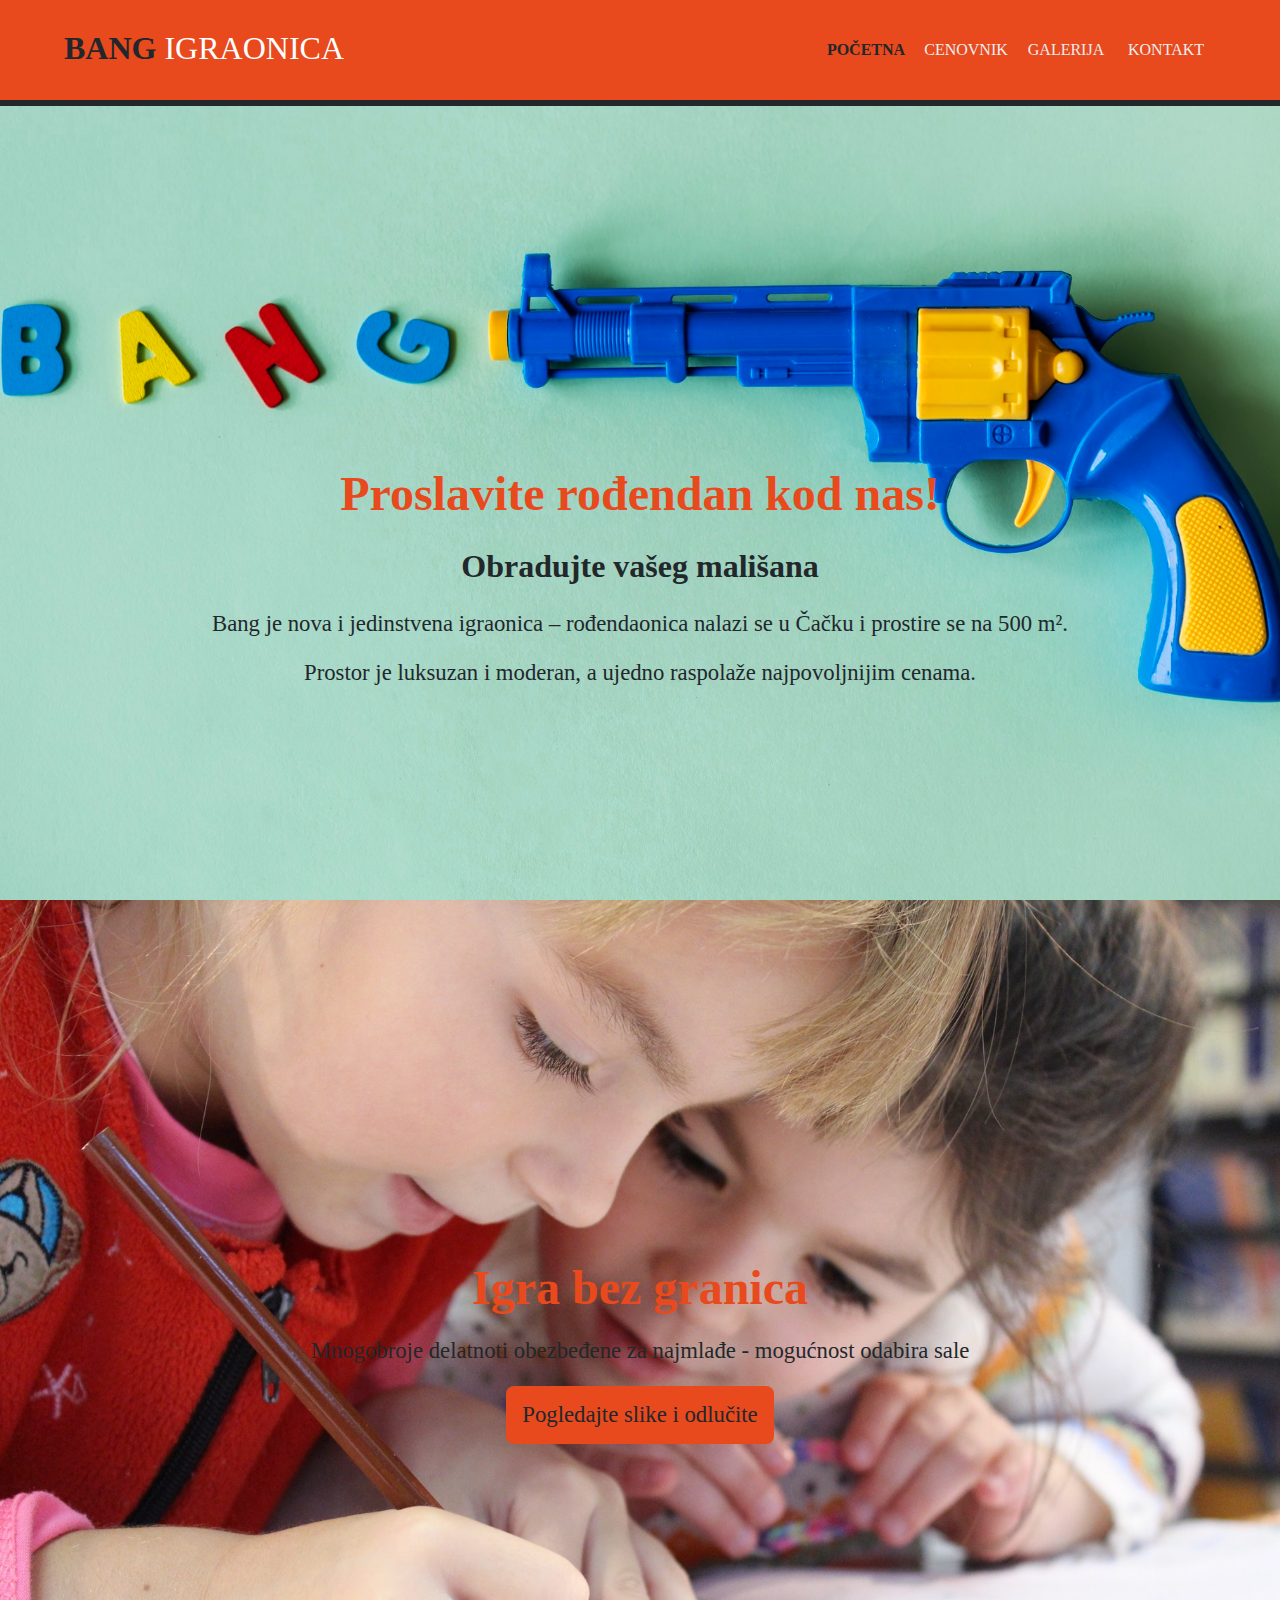
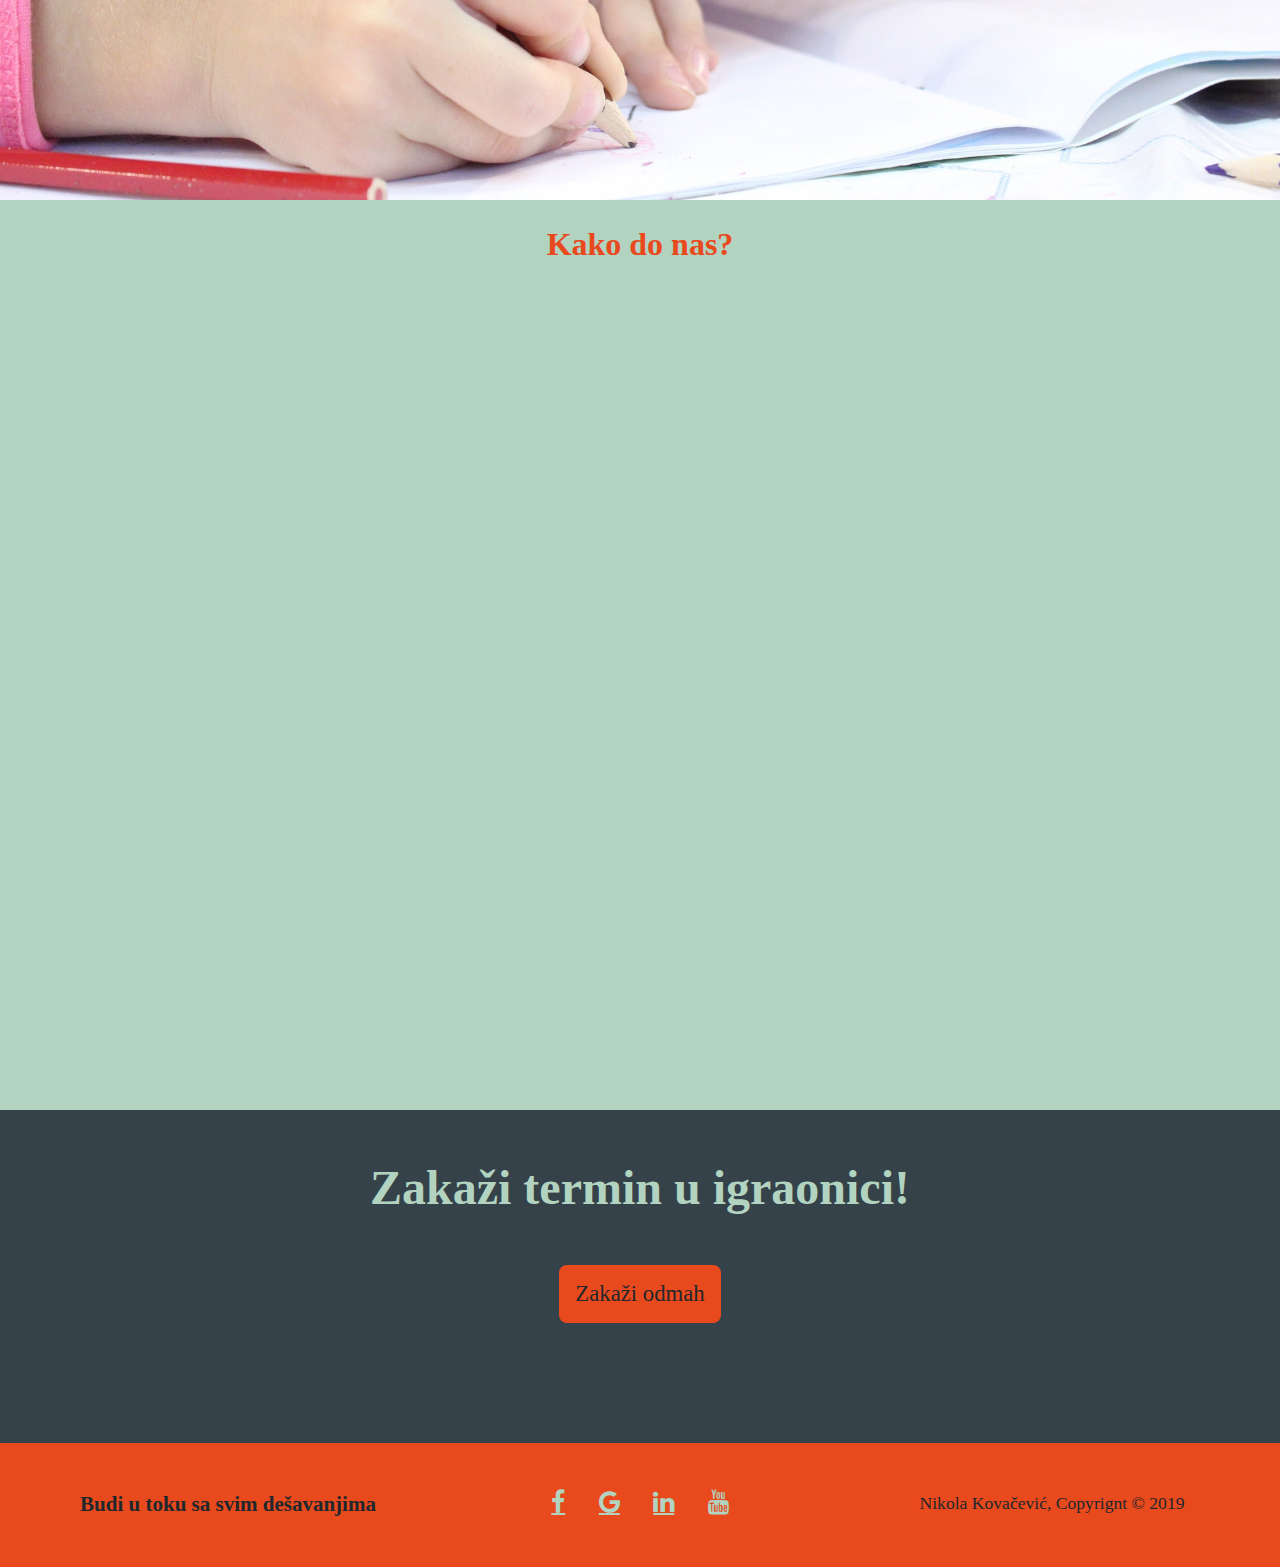
<file: index.html>
<!DOCTYPE html>
<html lang="en">
<head>
    <meta charset="UTF-8">
    <meta name="viewport" content="width=device-width, initial-scale=1.0">
    <meta http-equiv="X-UA-Compatible" content="ie=edge">
    <title>Bang igraonica</title>
    <link href="http://cdnjs.cloudflare.com/ajax/libs/font-awesome/4.3.0/css/font-awesome.css" rel="stylesheet"  type='text/css'>
    <link rel="icon" type="image/ico" href="img/logo.png" />
    <link rel="stylesheet" href="css/style.css">
</head>
<body>
    <div id="showcase">
        <header>
            <div class="content">
                <div id="branding">
                    <span class="highlight">Bang</span> igraonica
                </div>
                <nav class="cf">
                    <ul class="cf">
                        <li class="current"><a href="index.html">Početna</a></li>
                        <li><a href="cenovnik.html">Cenovnik</a></li>
                        <li><a href="galerija.html">Galerija</a></li>
                        <li><a href="kontakt.html">Kontakt</a></li>
                    </ul>
                    <a href="#" id="openup"></a>
                </nav>
            </div>
        </header>
        <div class="container">
            <div class="section-main container">
                <h1>Proslavite rođendan kod nas!</h1>
                <h2>Obradujte vašeg mališana</h2>
                <p class="lead">
                    Bang je nova i jedinstvena igraonica – rođendaonica nalazi se u Čačku i 
                    prostire se na 500 m². </p>
                <p class="lead">
                    Prostor je luksuzan i moderan, a ujedno raspolaže najpovoljnijim cenama.</p>
            </div>
        </div>
    </div>

    <section id="playroom" class="section">
        <div class="container">
            <h1>Igra bez granica</h1>
            <p class="lead1">Mnogobroje delatnoti obezbeđene za najmlađe - mogućnost odabira sale</p>
            <a href="galerija.html" class="btn btn-primary mb">Pogledajte slike i odlučite</a>
        </div>
    </section>

    <div class="location">
        <h1>Kako do nas?</h1>
    </div>
    <section id="map" class="section">
            <iframe width='100%' height='100%' id='mapcanvas' 
            src='https://maps.google.com/maps?q=43.894958,%2020.347577&amp;t=&amp;z=15&amp;ie=UTF8&amp;iwloc=&amp;output=embed' 
            frameborder='0' scrolling='no' marginheight='0' marginwidth='0'>
            <div style='overflow:hidden;'>
                <div id='gmap_canvas'>
                    <div class="zxos8_gm">
                        <a rel="nofollow"  
                        href="https://www.sellcompare.co.uk/apple/phone/Apple_iPhone_4_16GB">
                        https://www.sellcompare.co.uk/apple/phone/Apple_iPhone_4_16GB</a>
                    </div>
                </div>
            </div>
            <div>
                <small>Powered by 
                    <a href="https://www.embedgooglemap.co.uk">Embed Google Map
                    </a>
                </small>
            </div>
        </iframe> 
    </section>
    <div class="schedule">
        <h5>Zakaži termin u igraonici!</h5>
        <a href="kontakt.html" class="btn btn-primary mb">Zakaži odmah</a>
    </div>
    <footer>
        <div class="foot">
            <div>
                <h2>Budi u toku sa svim dešavanjima</h2>
            </div>
            <div>
                <a href="https://www.facebook.com/profile.php?id=100004993627427" class="fa fa-facebook" target="blank"></a>
                <a href="mailto:kovacevicnikola1994@gmail.com" class="fa fa-google"></a>
                <a href="https://www.linkedin.com/in/nikola-kovacevic-009620162/" class="fa fa-linkedin" target="blank"></a>
                <a href="https://youtu.be/ZLput_PcT2k" class="fa fa-youtube" target="blank"></a>
            </div>
            <div>
                <p>Nikola Kovačević, Copyrignt &copy; 2019</p>
            </div>
        </div>
    </footer>

    <script
    src="https://code.jquery.com/jquery-3.3.1.min.js"
    integrity="sha256-FgpCb/KJQlLNfOu91ta32o/NMZxltwRo8QtmkMRdAu8="
    crossorigin="anonymous"></script>
    <script src="js/main.js"></script>
</body>
</html>
</file>
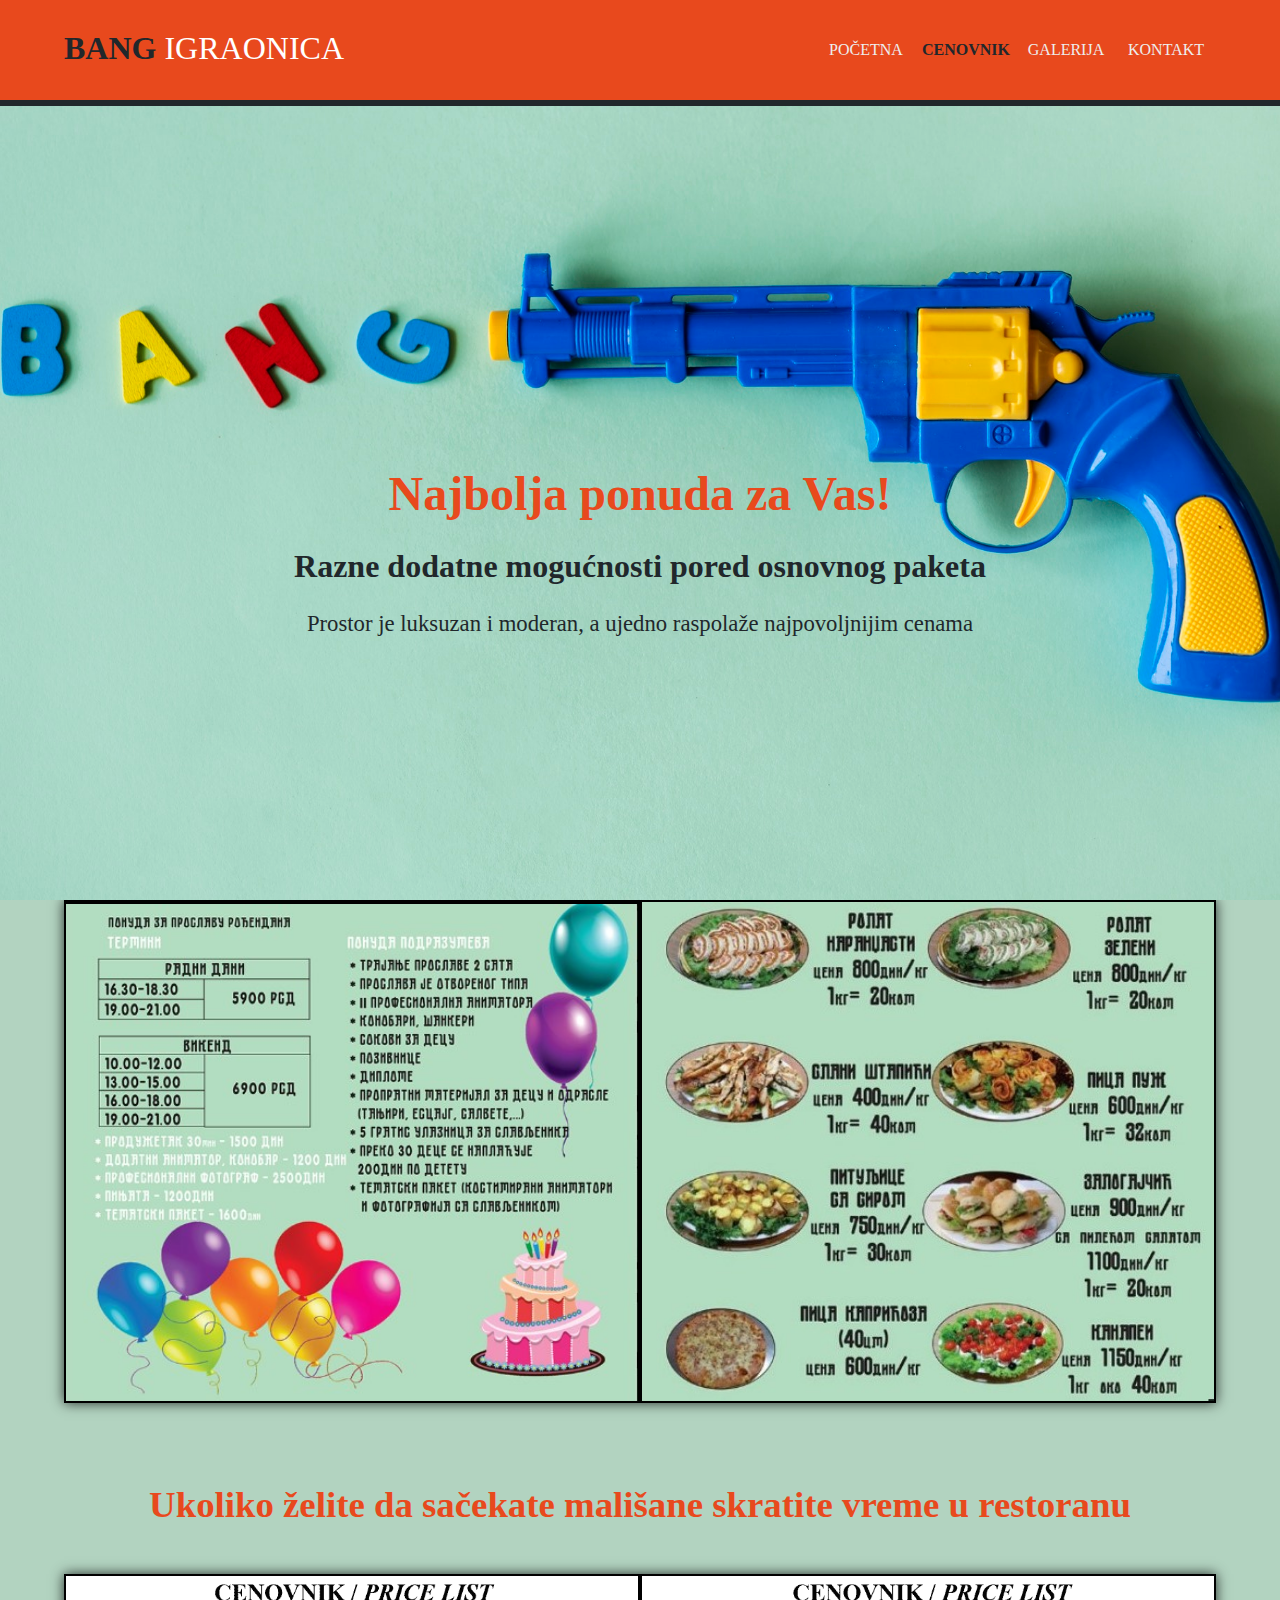
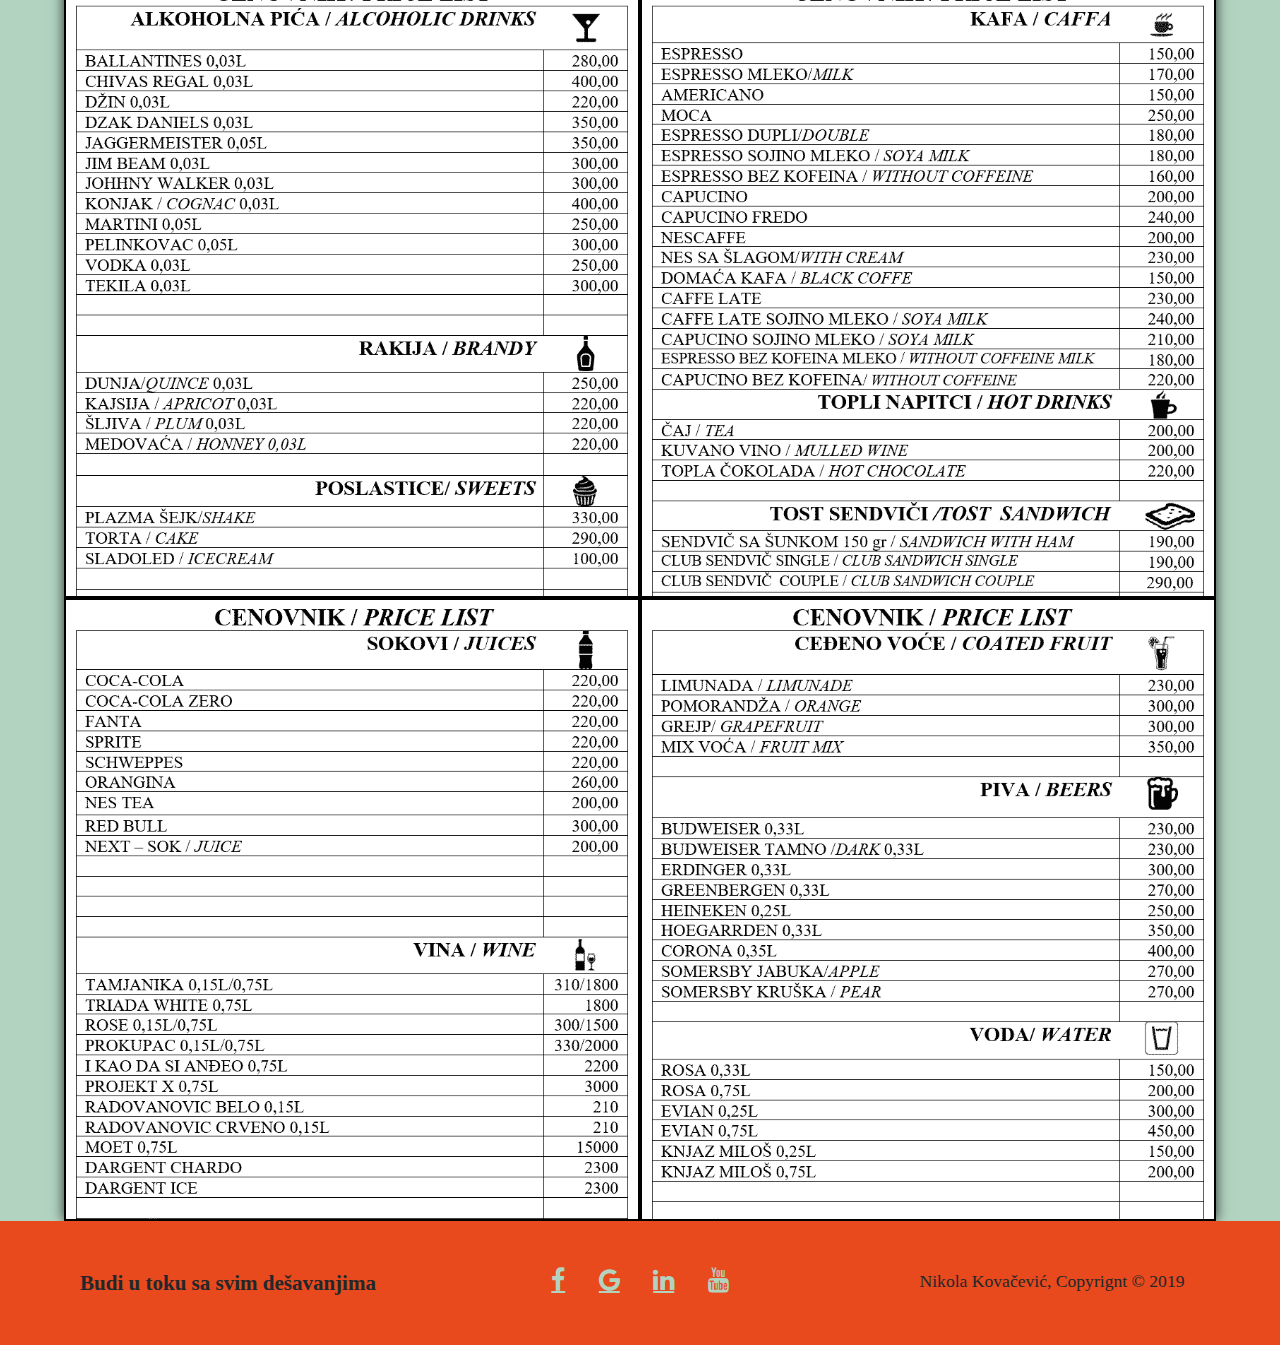
<file: cenovnik.html>
<!DOCTYPE html>
<html lang="en">
<head>
    <meta charset="UTF-8">
    <meta name="viewport" content="width=device-width, initial-scale=1.0">
    <meta http-equiv="X-UA-Compatible" content="ie=edge">
    <title>Bang igraonica</title>
    <link href="http://cdnjs.cloudflare.com/ajax/libs/font-awesome/4.3.0/css/font-awesome.css" rel="stylesheet"  type='text/css'>
    <link rel="icon" type="image/ico" href="img/logo.png" />
    <link rel="stylesheet" href="css/style.css">
</head>
<body>
    <div id="showcase">
        <header>
            <div class="content">
                <div id="branding">
                    <span class="highlight">Bang</span> igraonica
                </div>
                <nav class="cf">
                    <ul class="cf">
                        <li><a href="index.html">Početna</a></li>
                        <li class="current"><a href="cenovnik.html">Cenovnik</a></li>
                        <li><a href="galerija.html">Galerija</a></li>
                        <li><a href="kontakt.html">Kontakt</a></li>
                    </ul>
                    <a href="#" id="openup"></a>
                </nav>
            </div>
        </header>
        <div class="container">
            <div class="section-main container">
                <h1>Najbolja ponuda za Vas!</h1>
                <h2>Razne dodatne mogućnosti pored osnovnog paketa</h2>
                <p class="lead">
                    Prostor je luksuzan i moderan, a ujedno raspolaže najpovoljnijim cenama </p>
            </div>
        </div>
    </div>


    <div id="quad">
        <figure>
            <img src="img/cen/1.jpg" alt="cenovnik">
            <figcaption>Naša ponuda</figcaption>
        </figure>
        <figure>
            <img src="img/cen/2.jpg" alt>
            <figcaption>Naša ponuda</figcaption>
        </figure>
    </div>
    <div>
        <h4>Ukoliko želite da sačekate mališane skratite vreme u restoranu</h4>
    </div>
    <div id="quad">
        <figure>
        <img src="img/cen/cene-pica1.png" alt="cenovnik">
        <figcaption>Strana 1</figcaption>
        </figure>
        <figure>
          <img src="img/cen/cene-pica2.png" alt>
          <figcaption>Strana 2</figcaption>
        </figure>
        <figure>
          <img src="img/cen/cene-pica3.png" alt>
          <figcaption>Strana 3</figcaption>
        </figure>
        <figure>
          <img src="img/cen/cene-pica4.png" alt>
          <figcaption>Strana 4</figcaption>
        </figure>
    </div>

    <footer>
        <div class="foot">
            <div>
                <h2>Budi u toku sa svim dešavanjima</h2>
            </div>
            <div>
                <a href="https://www.facebook.com/profile.php?id=100004993627427" class="fa fa-facebook" target="blank"></a>
                <a href="mailto:kovacevicnikola1994@gmail.com" class="fa fa-google"></a>
                <a href="https://www.linkedin.com/in/nikola-kovacevic-009620162/" class="fa fa-linkedin" target="blank"></a>
                <a href="https://youtu.be/ZLput_PcT2k" class="fa fa-youtube" target="blank"></a>
            </div>
            <div>
                <p>Nikola Kovačević, Copyrignt &copy; 2019</p>
            </div>
        </div>
    </footer>

    


    <script
    src="https://code.jquery.com/jquery-3.3.1.min.js"
    integrity="sha256-FgpCb/KJQlLNfOu91ta32o/NMZxltwRo8QtmkMRdAu8="
    crossorigin="anonymous"></script>
    <script src="js/main.js"></script>
</body>
</html>
</file>
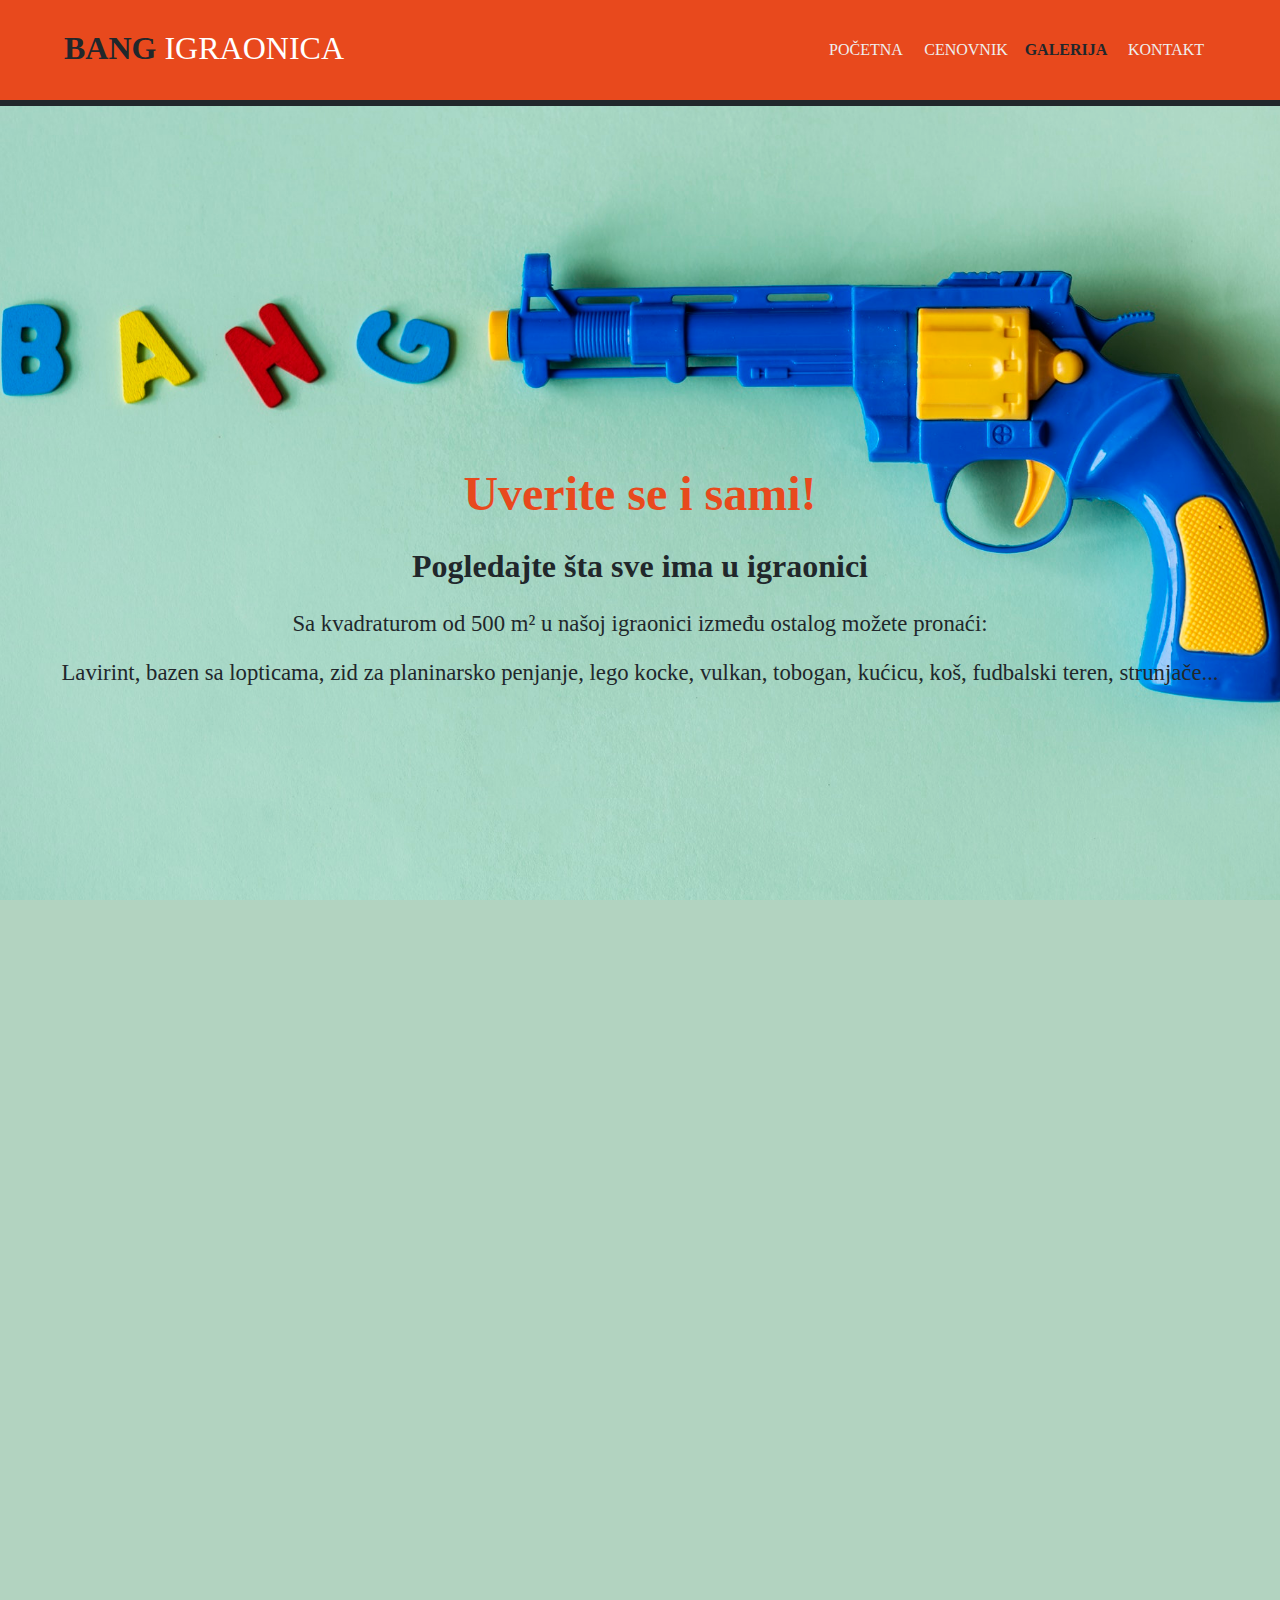
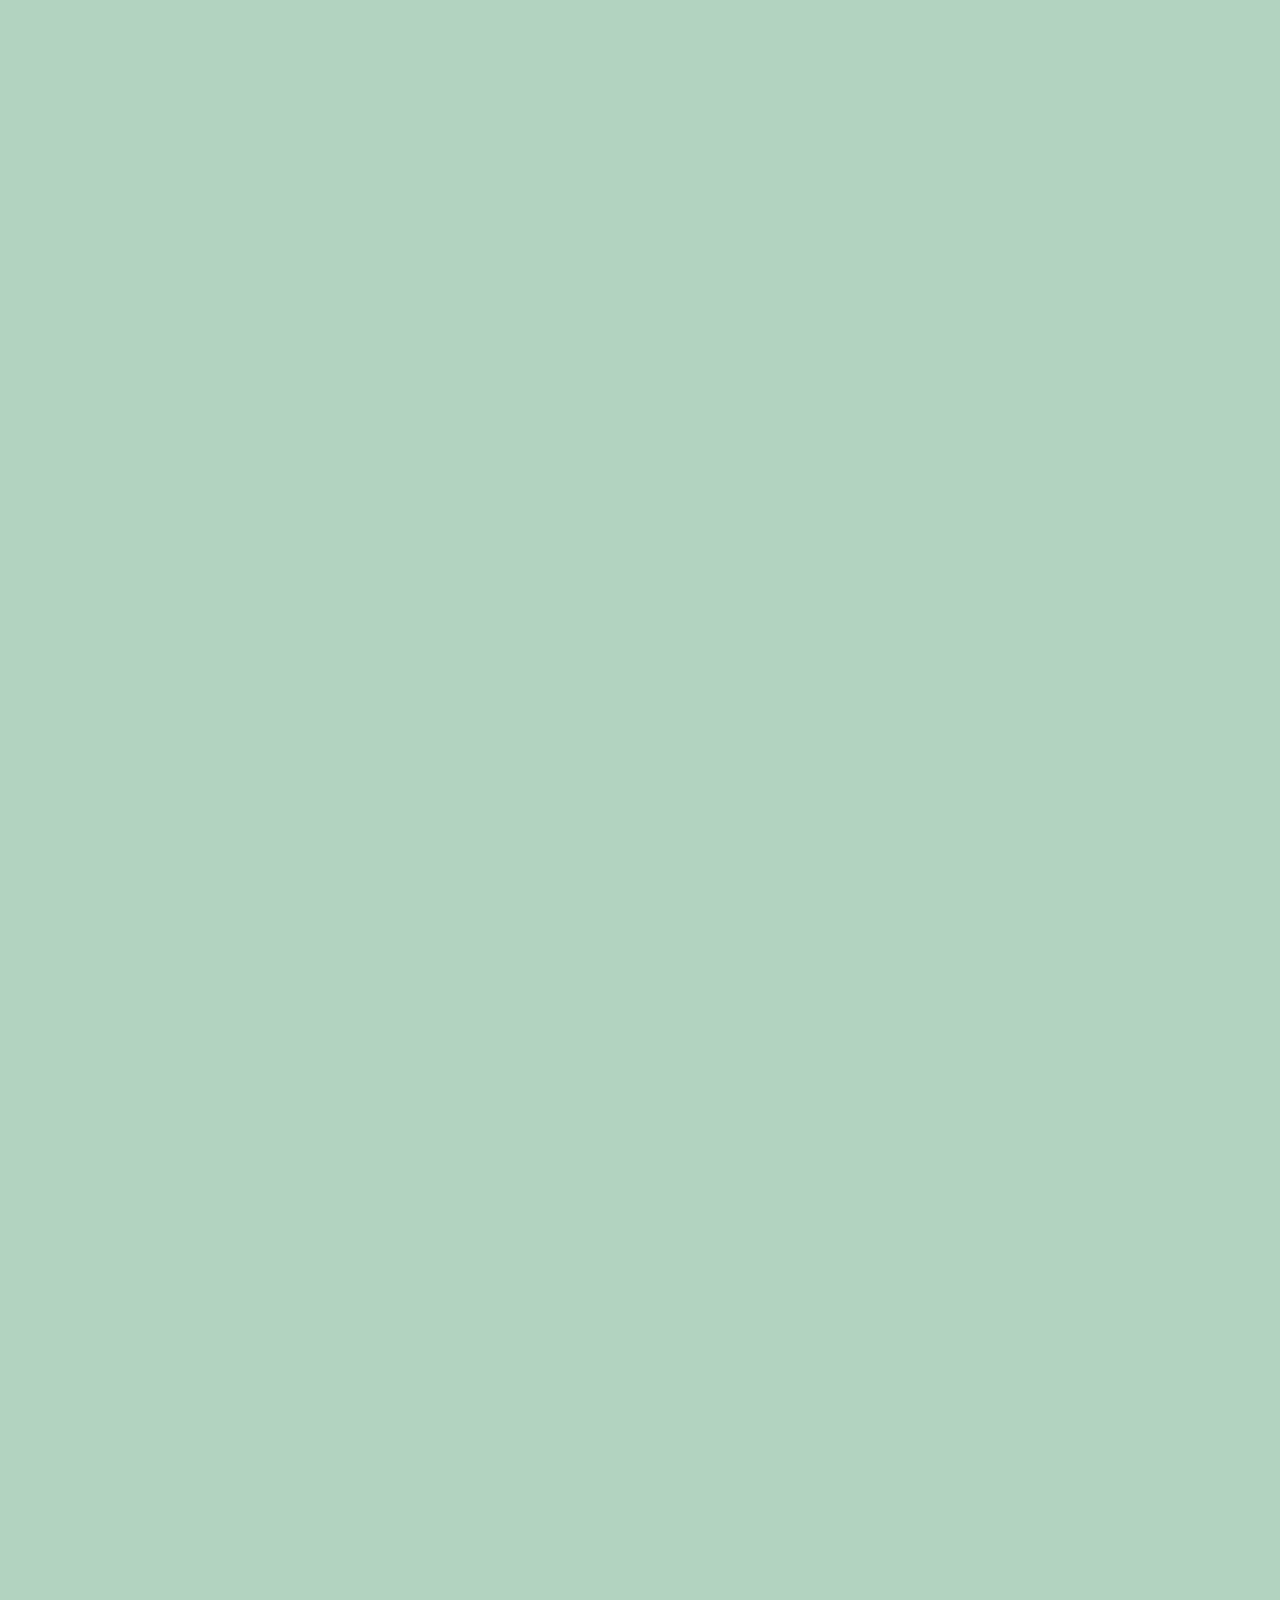
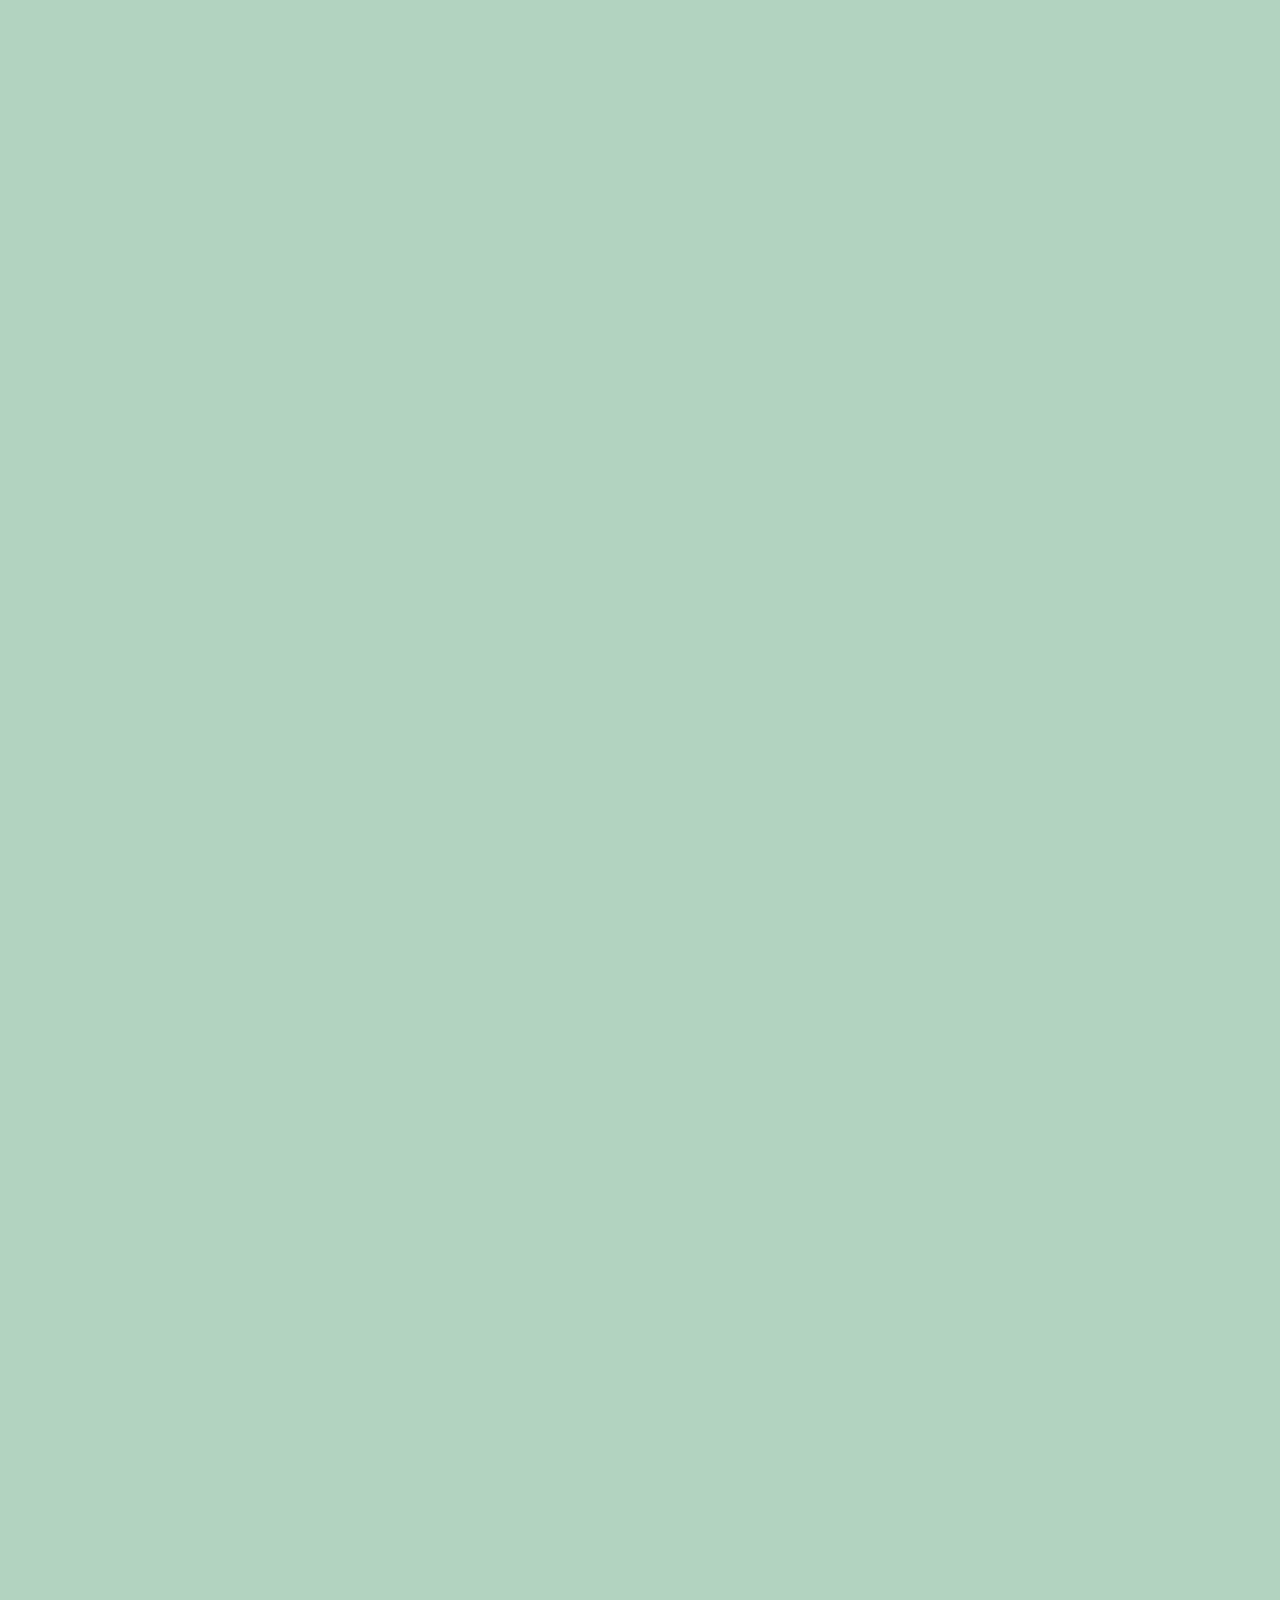
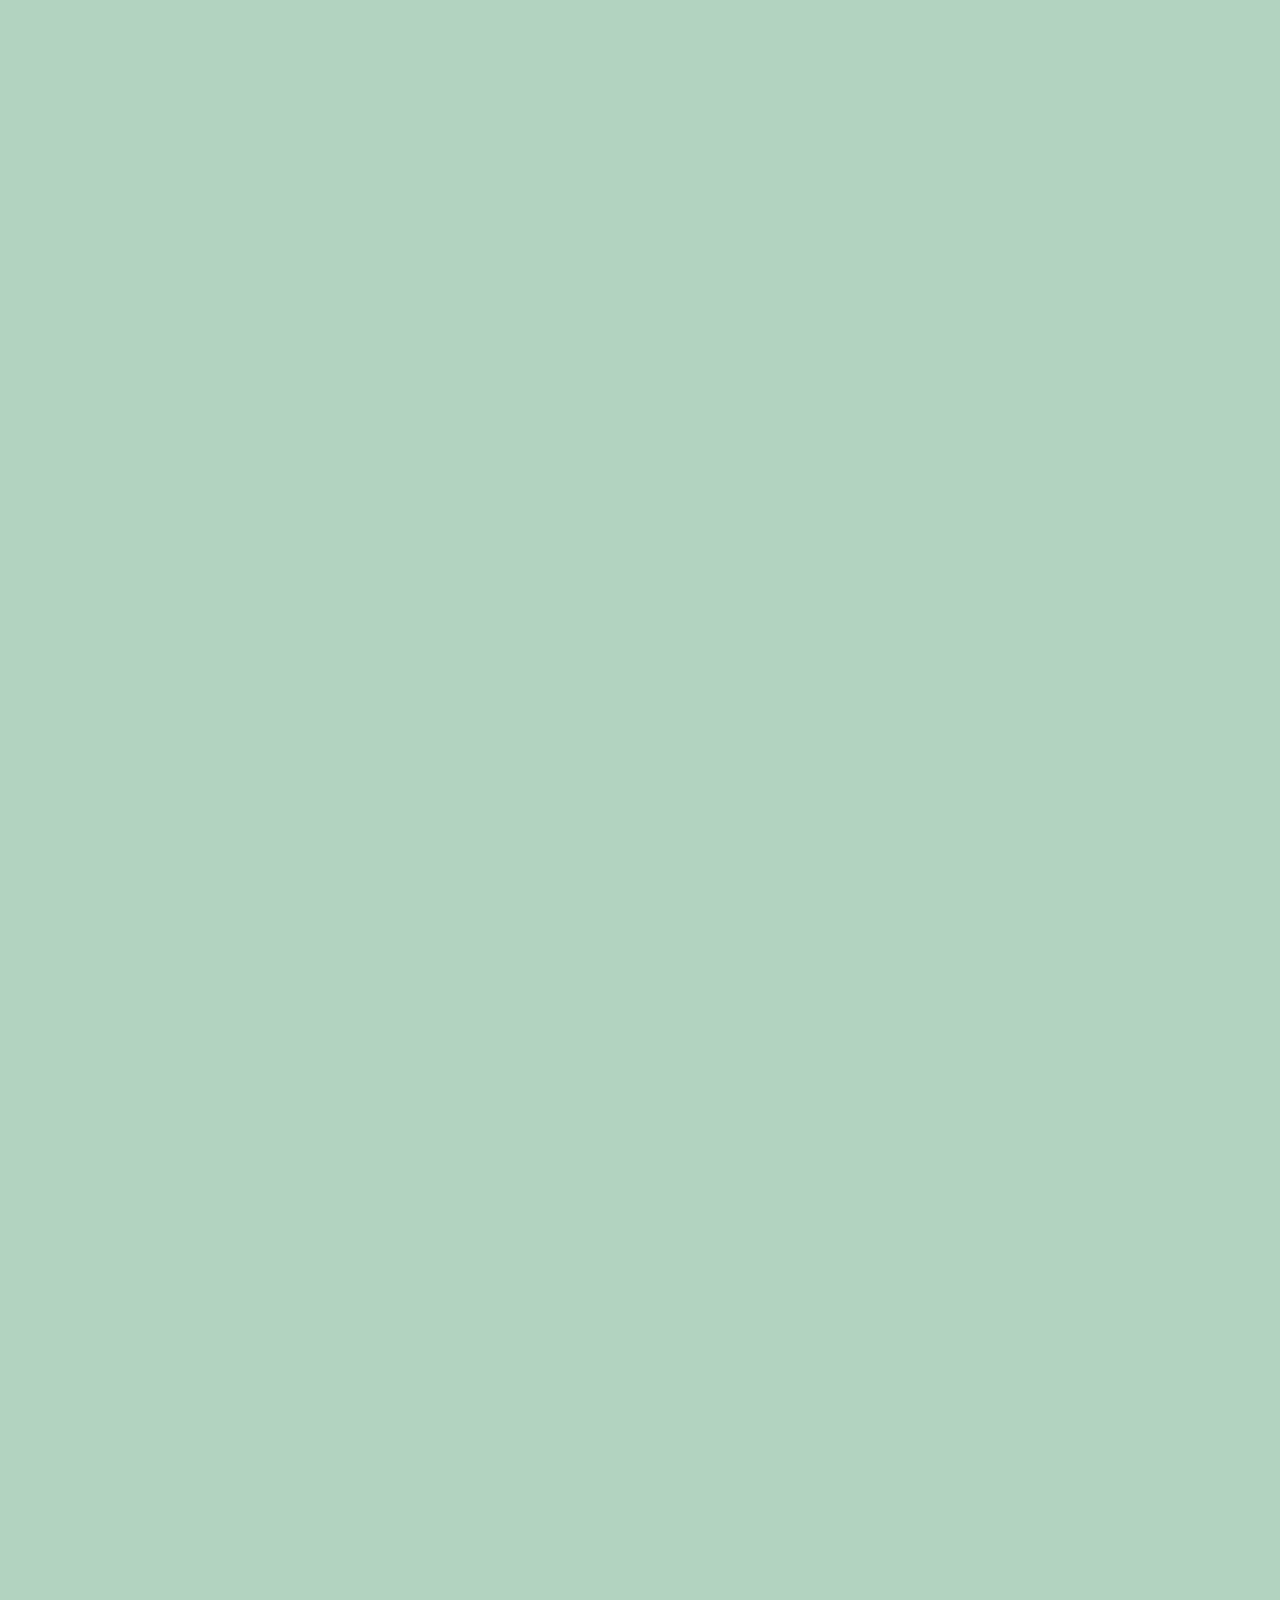
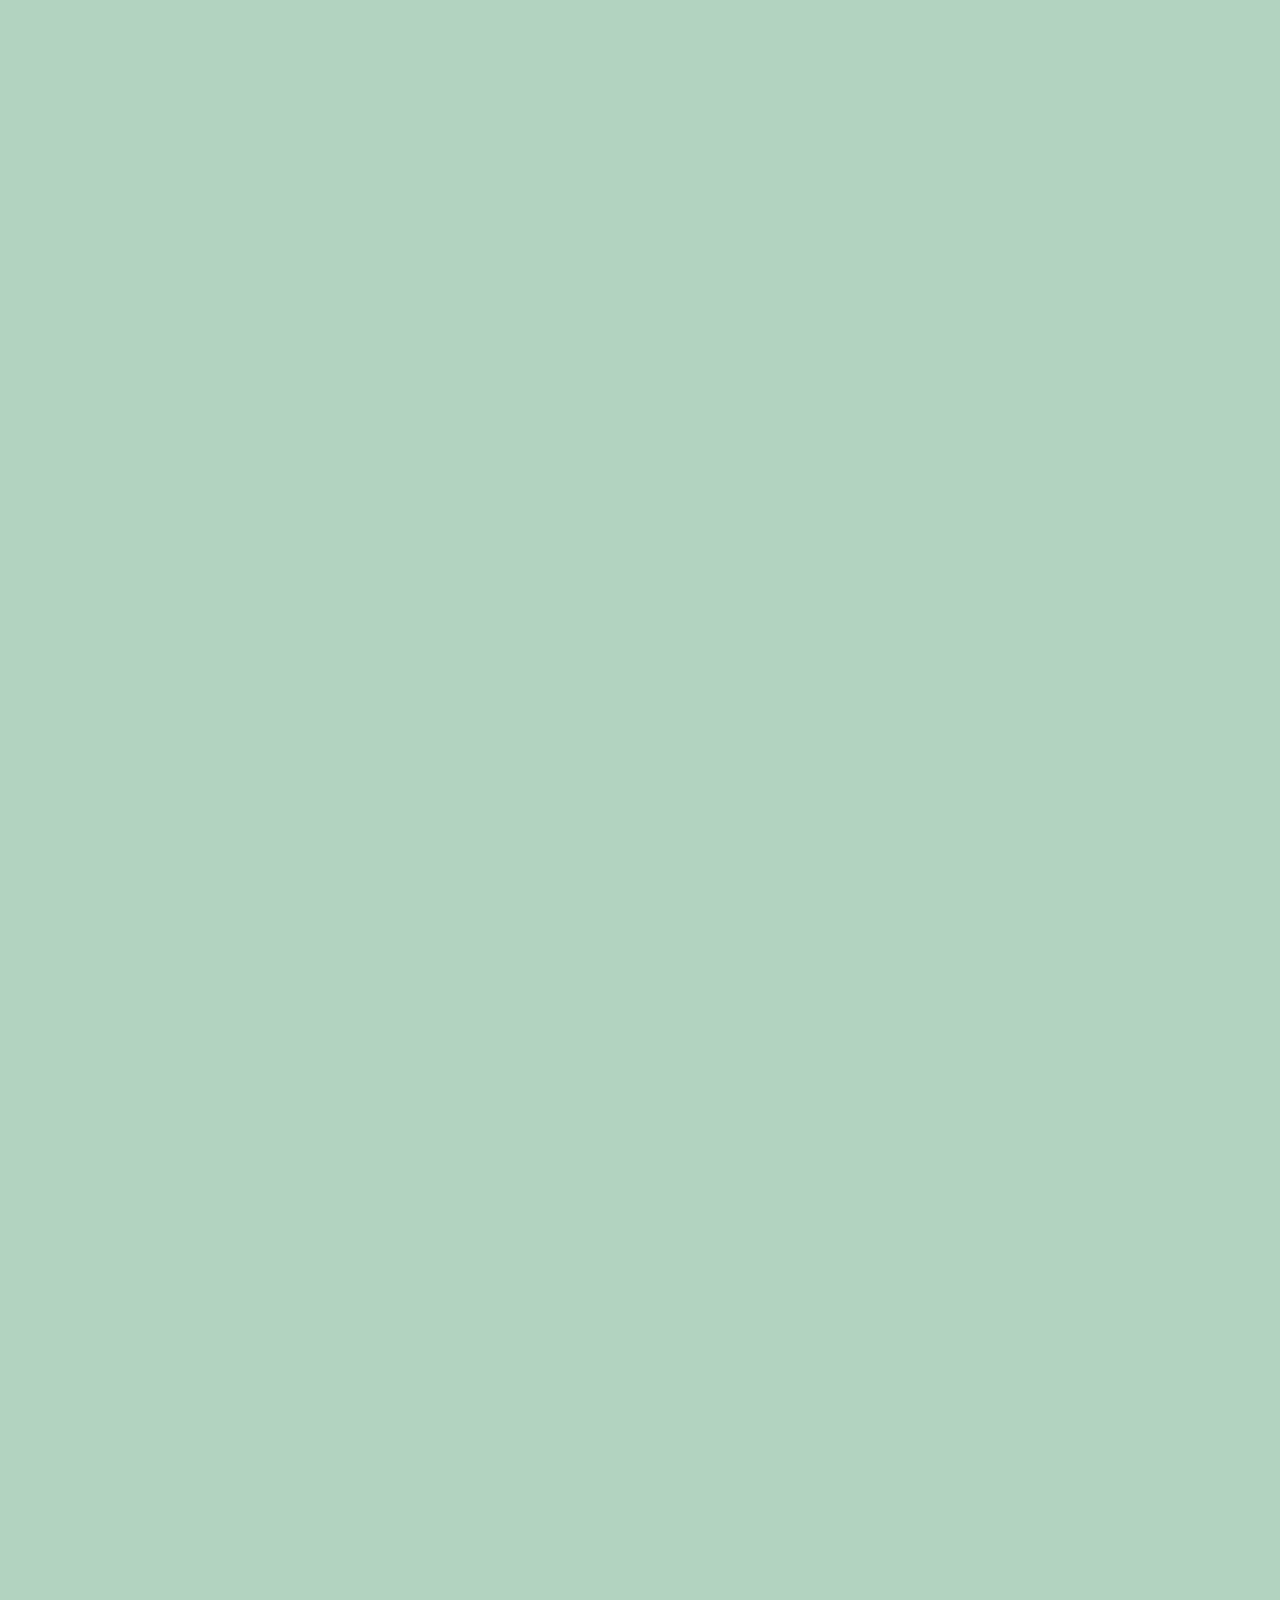
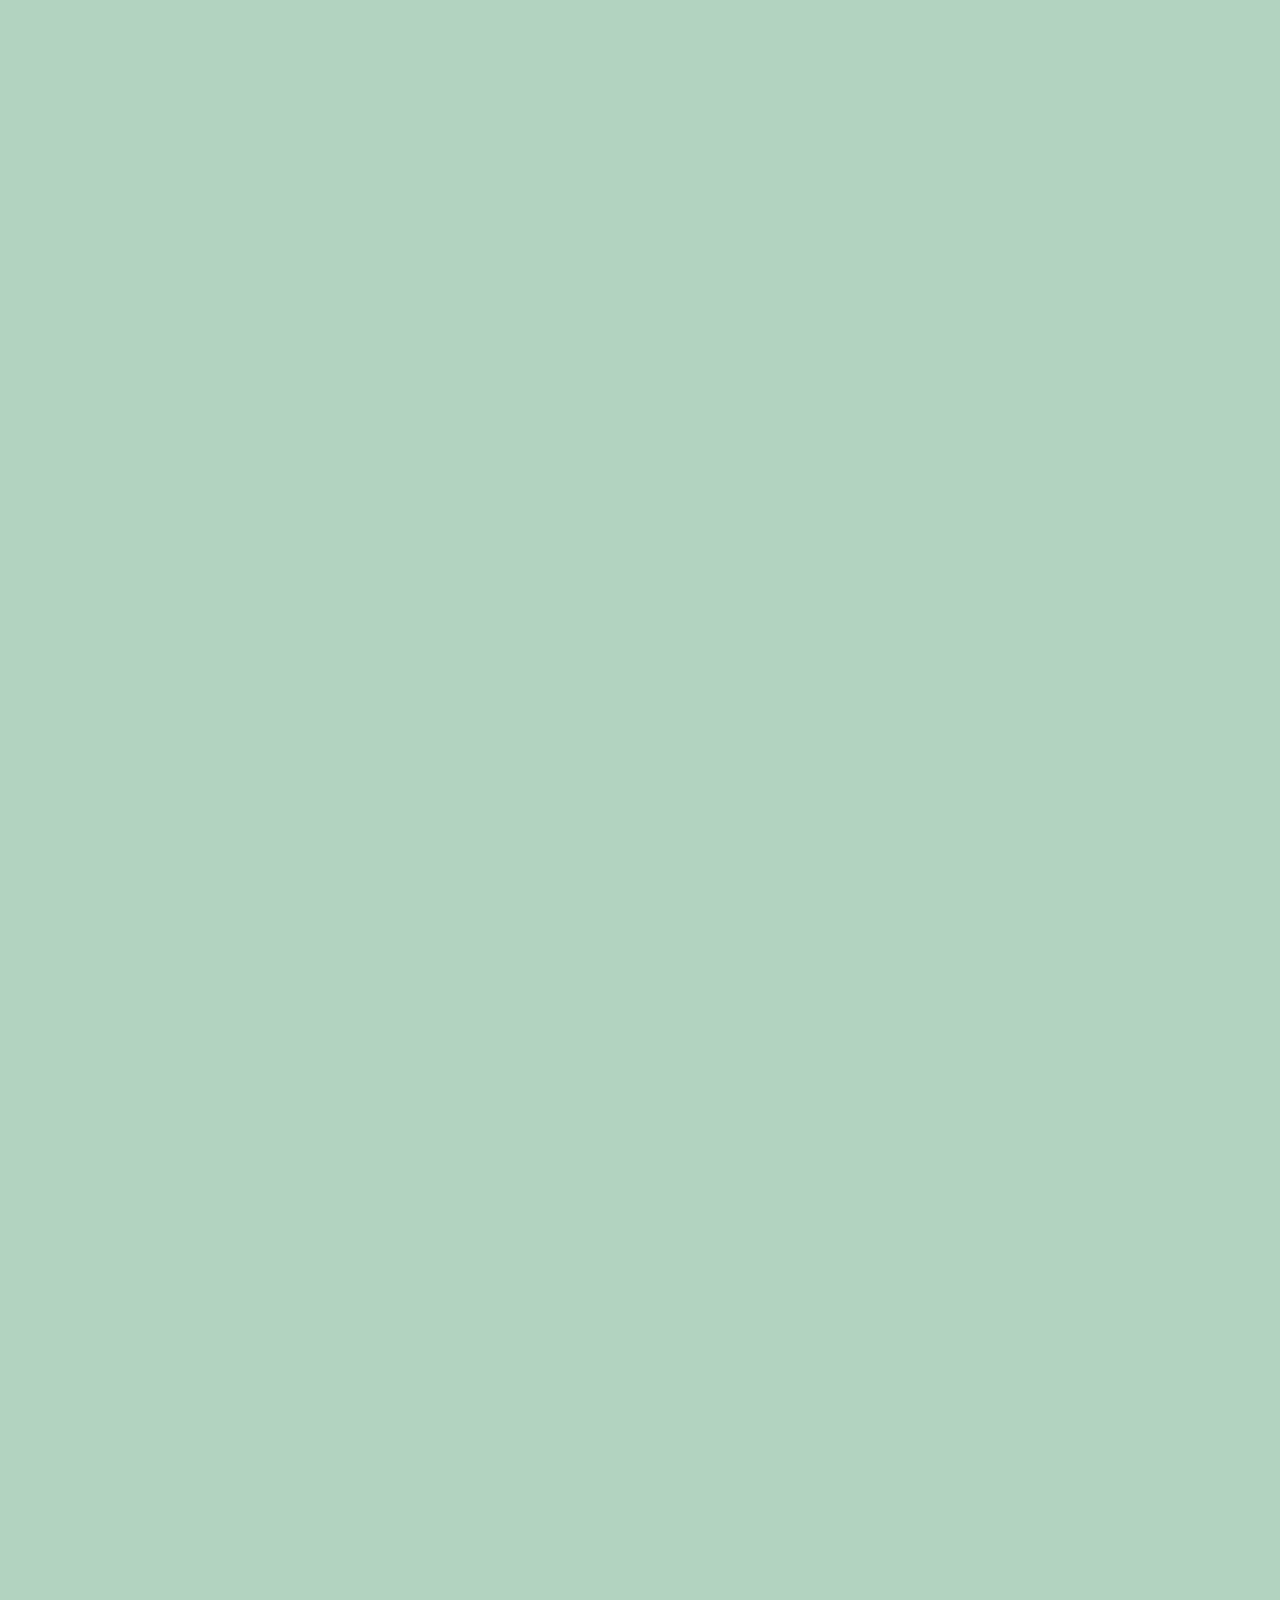
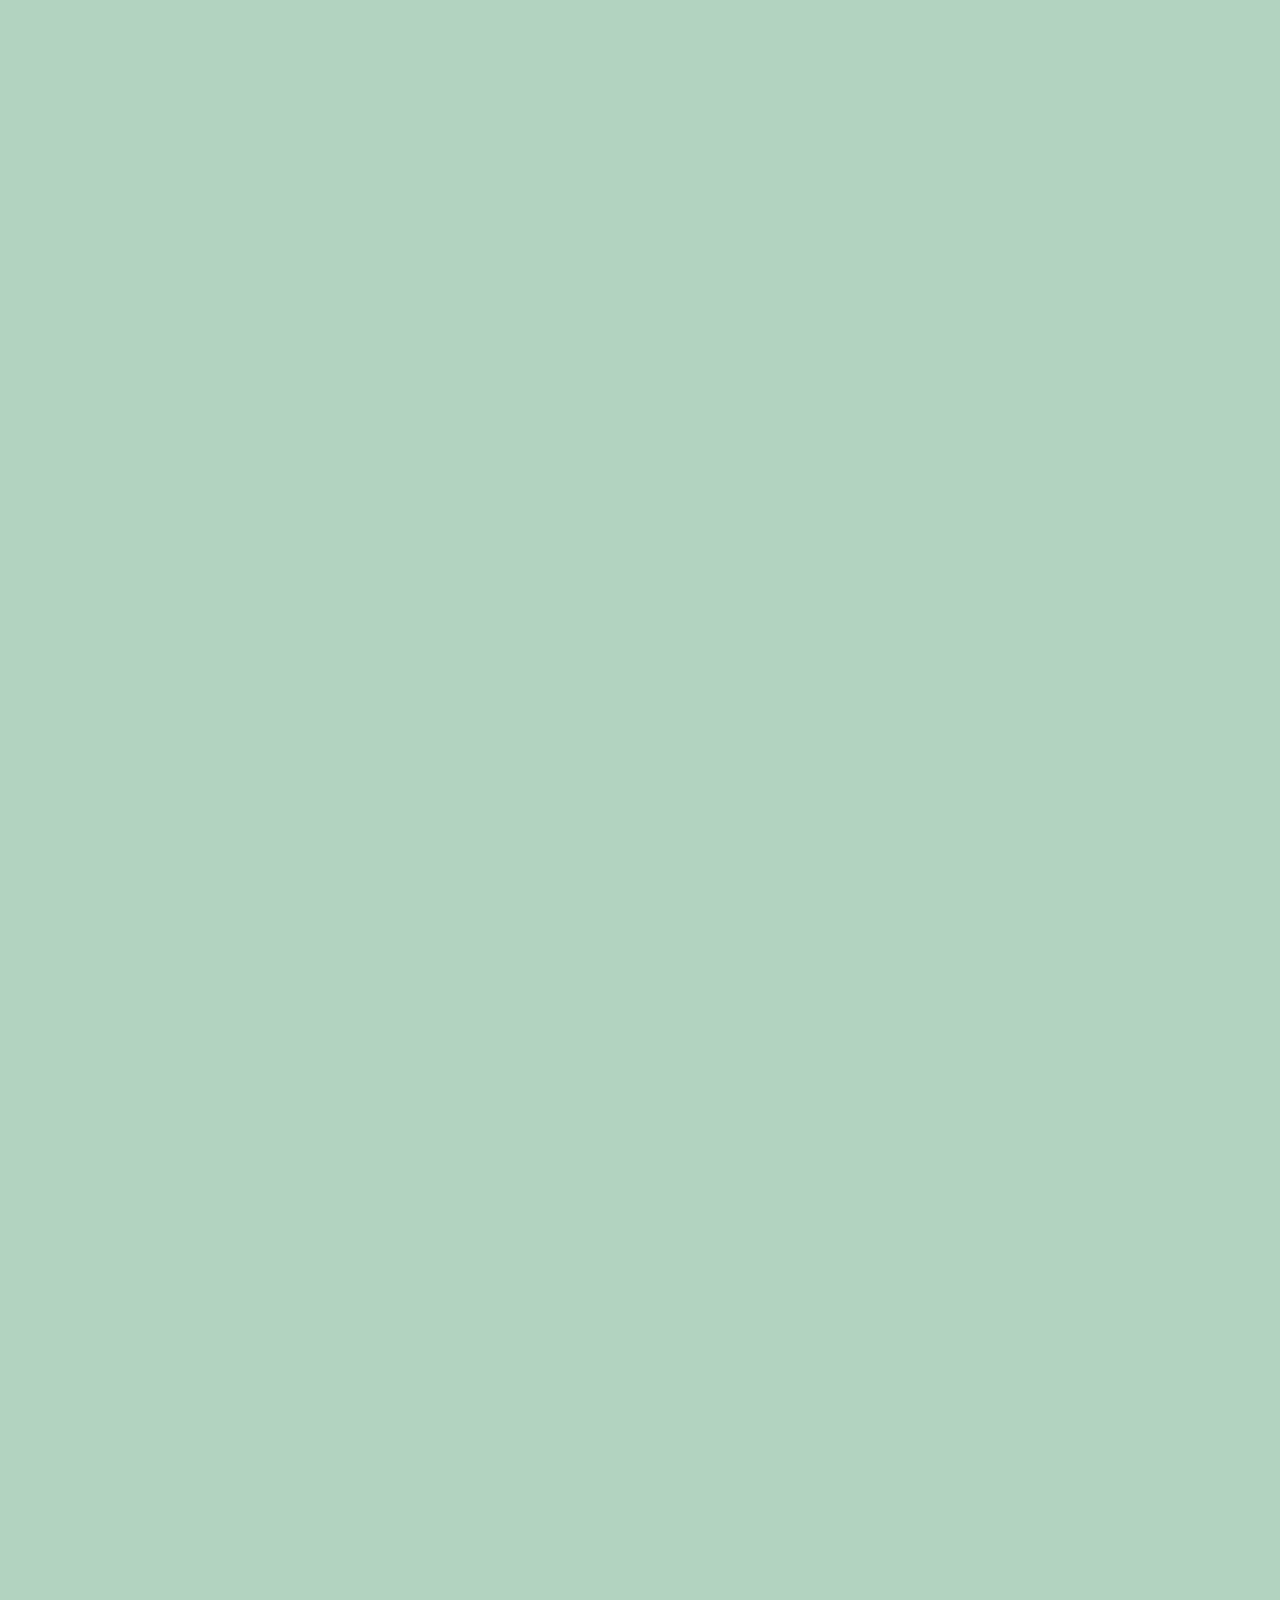
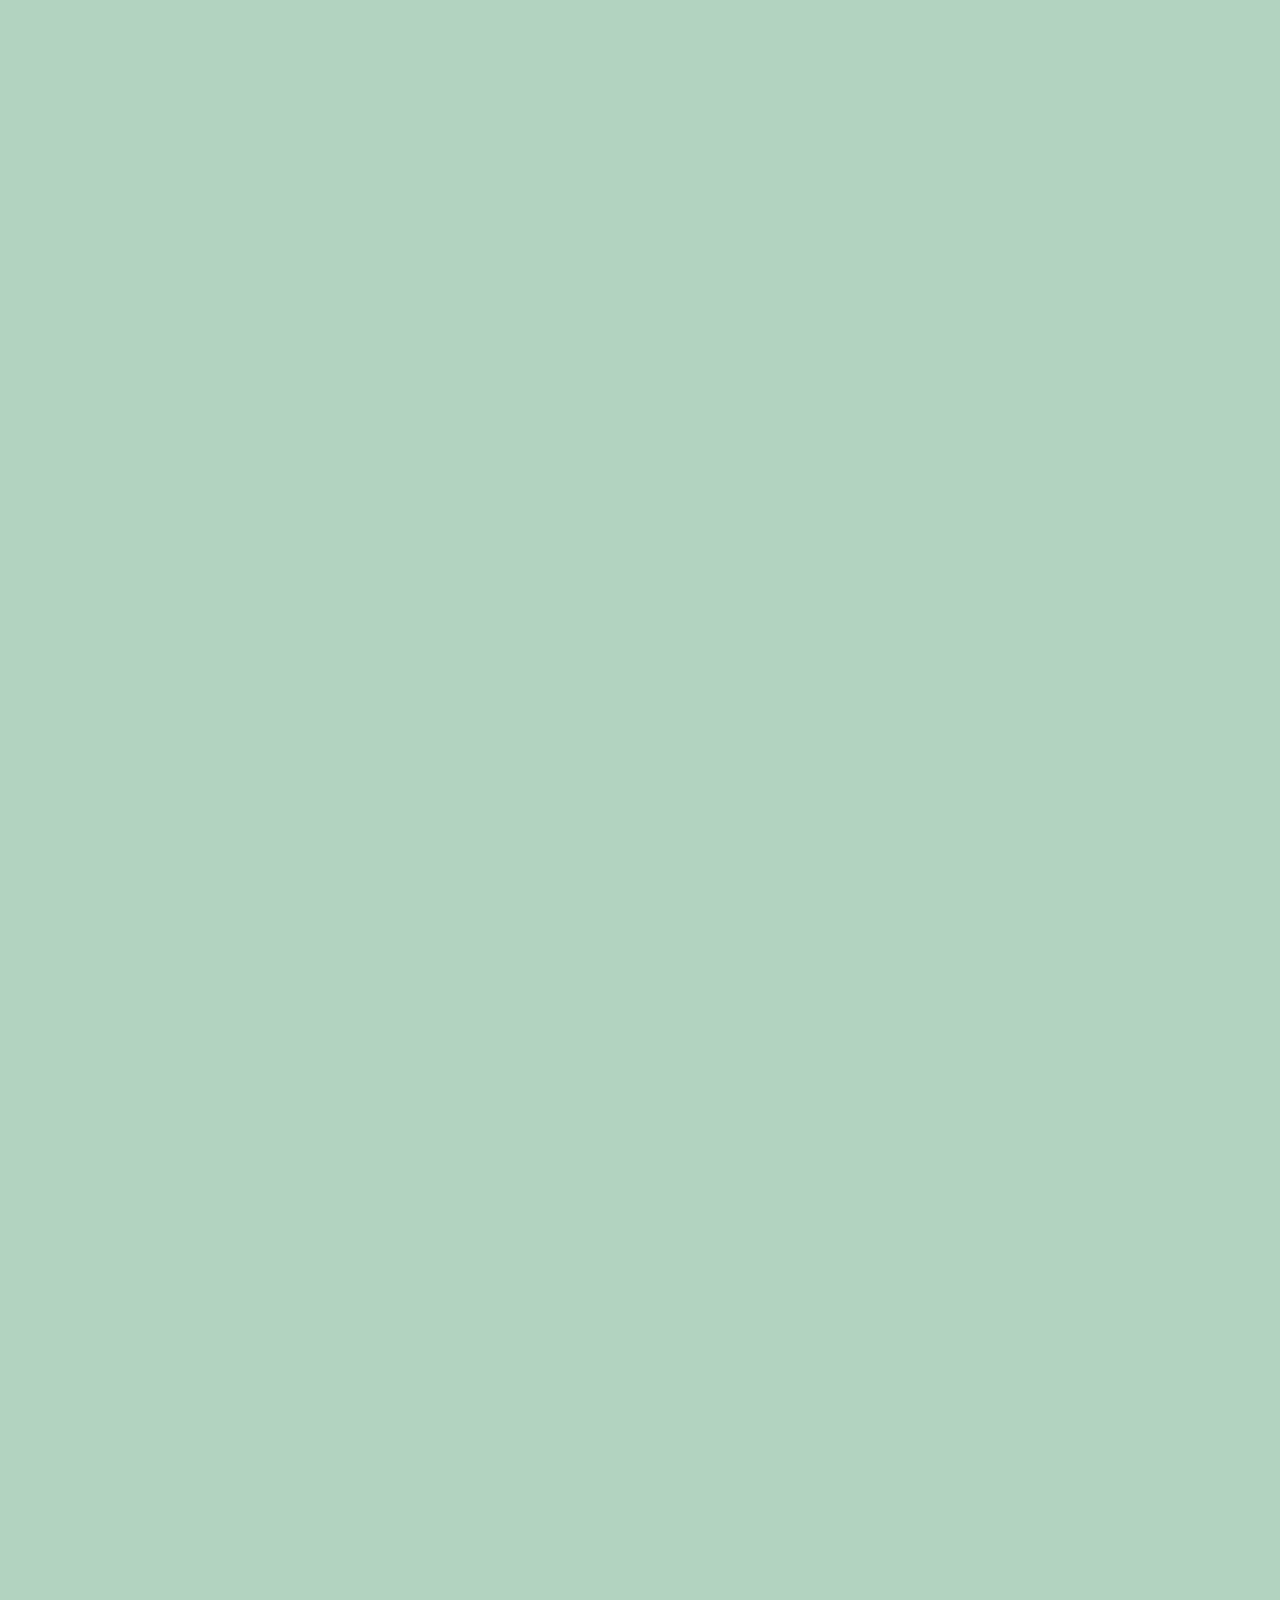
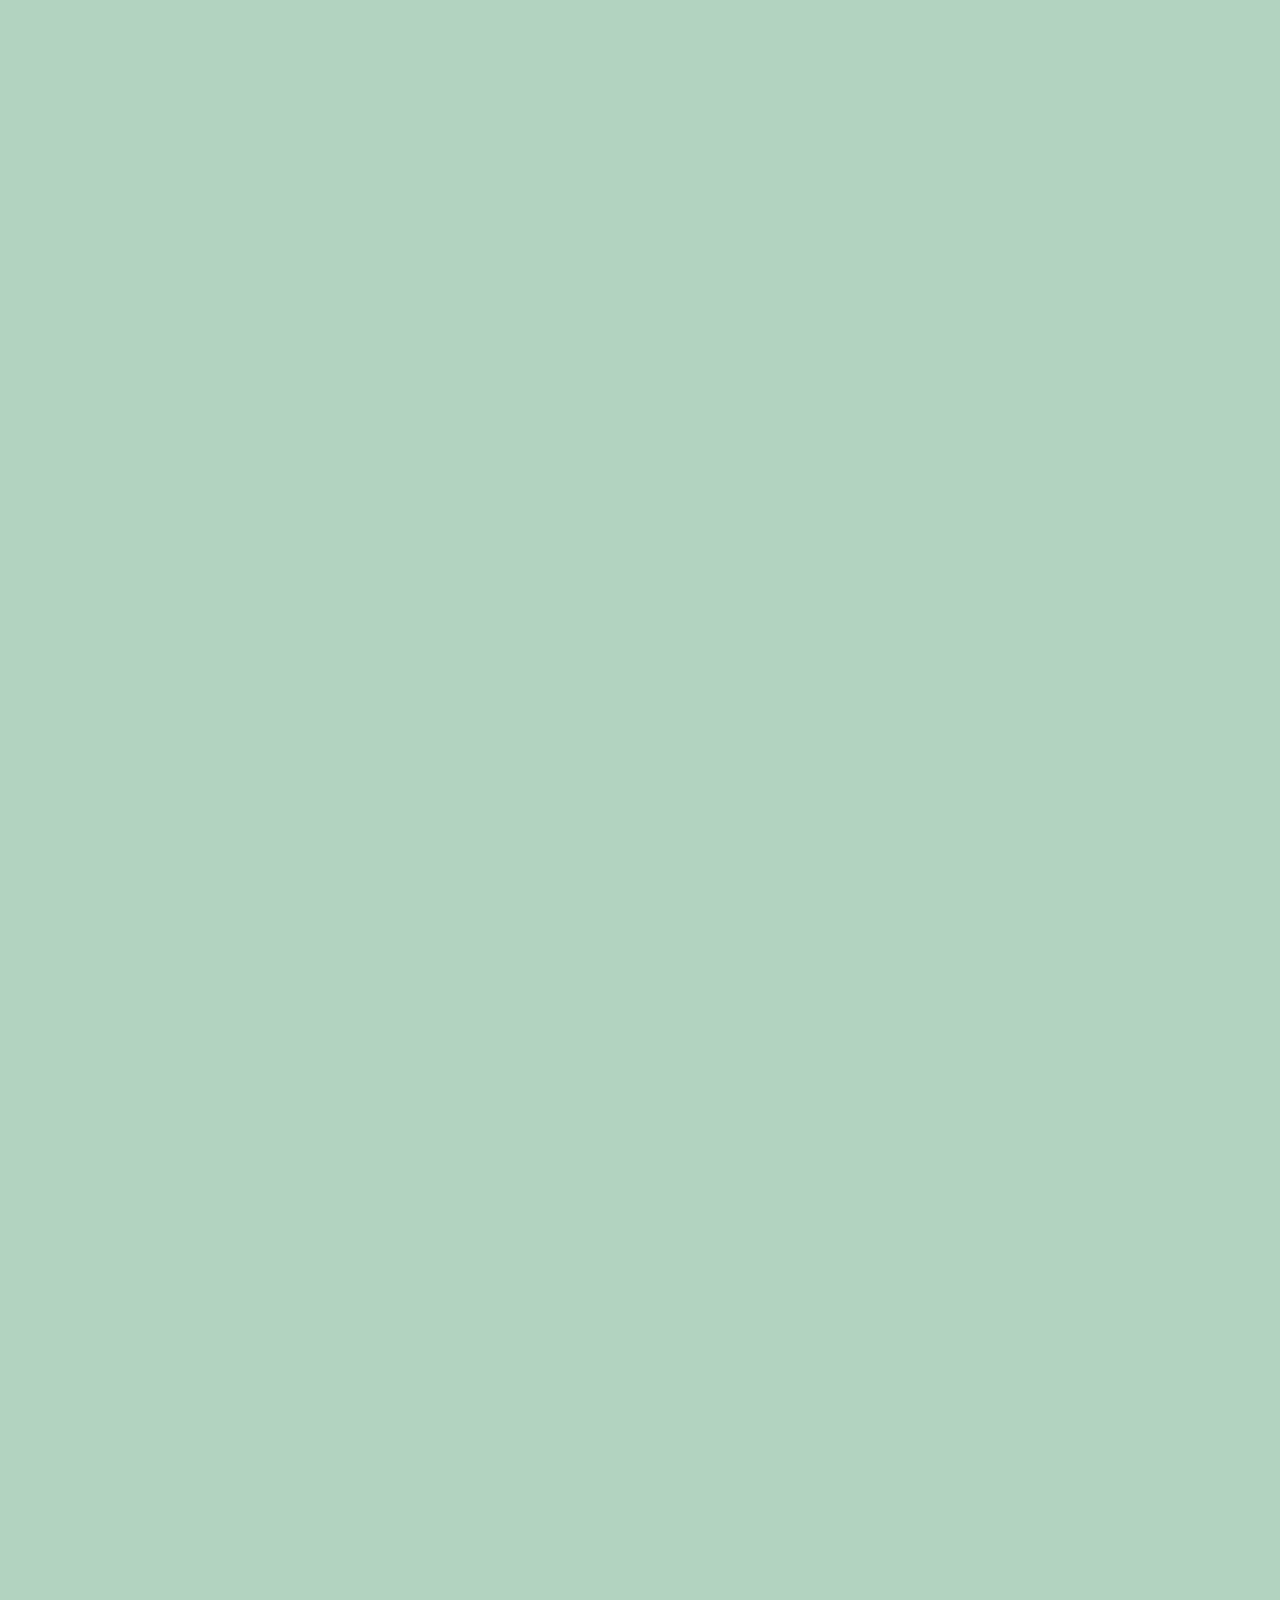
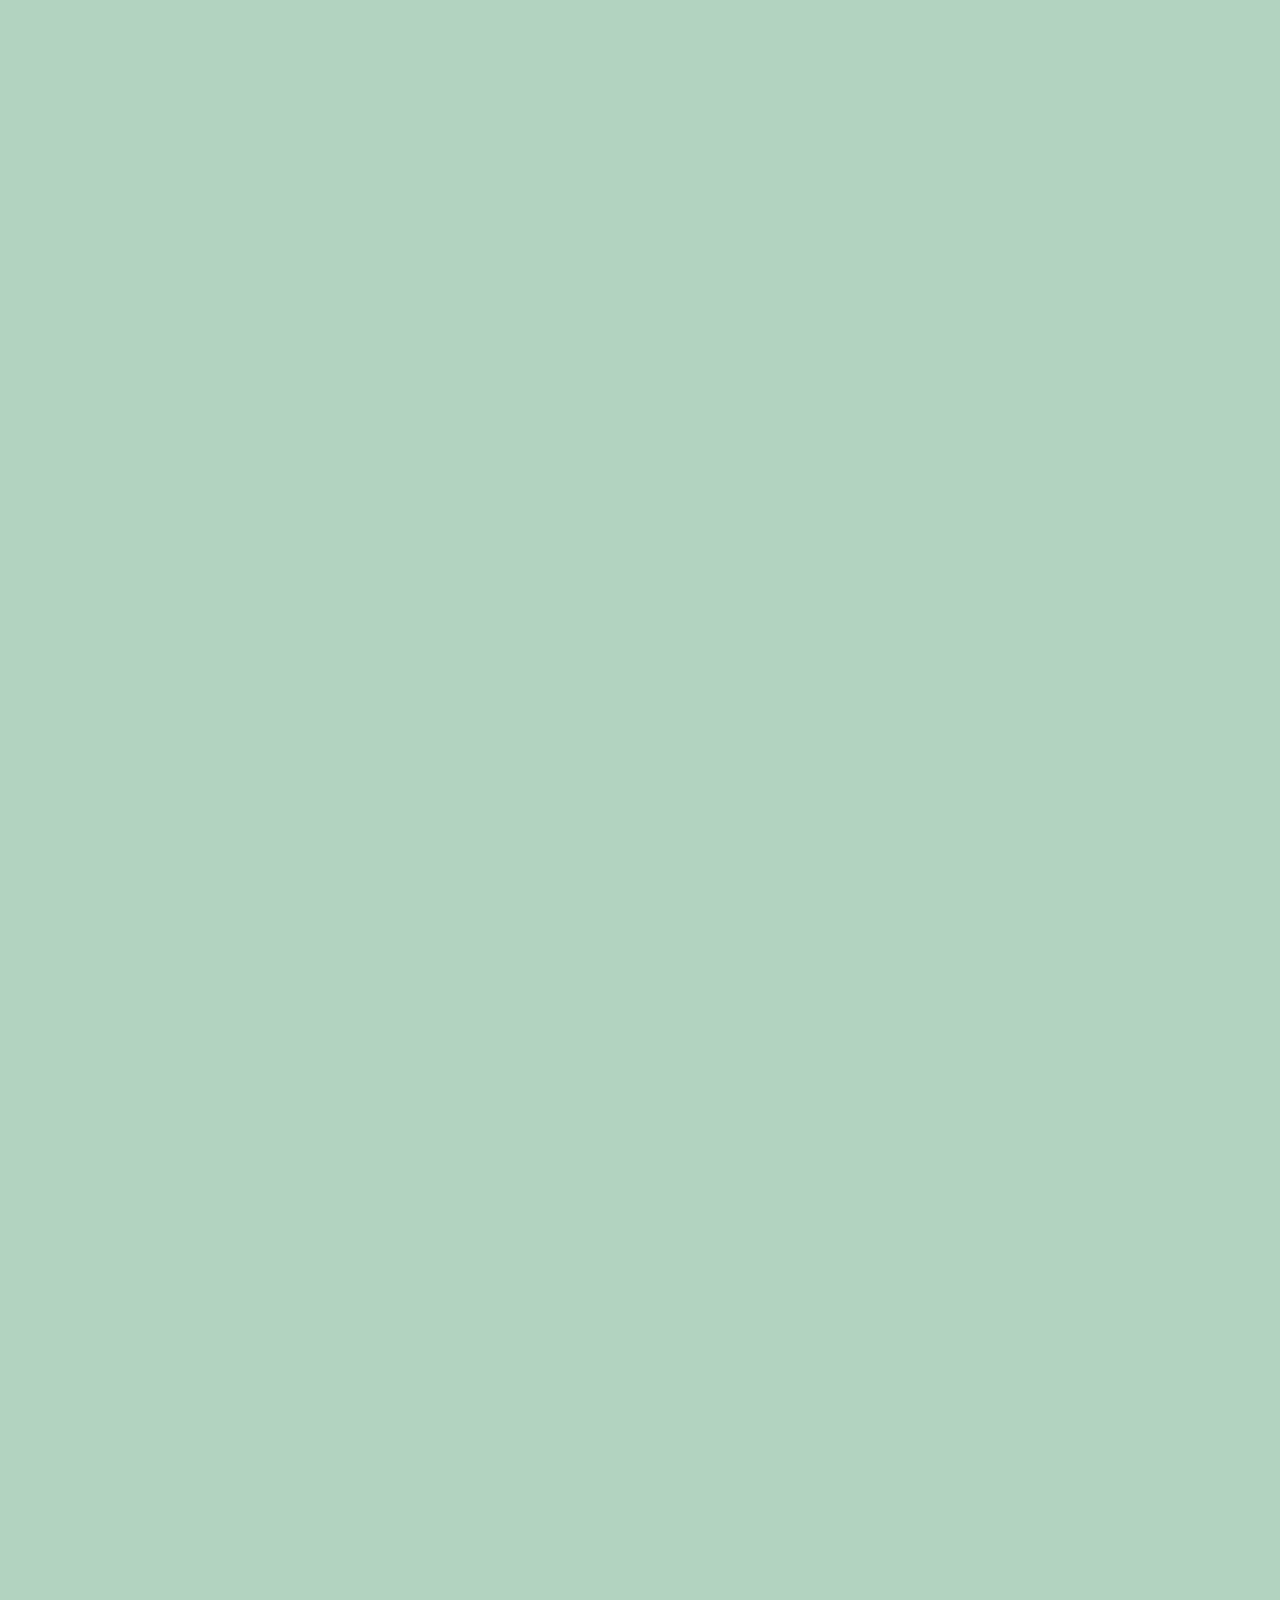
<file: galerija.html>
<!DOCTYPE html>
<html lang="en">
<head>
    <meta charset="UTF-8">
    <meta name="viewport" content="width=device-width, initial-scale=1.0">
    <meta http-equiv="X-UA-Compatible" content="ie=edge">
    <title>Bang igraonica</title>
    <link href="http://cdnjs.cloudflare.com/ajax/libs/font-awesome/4.3.0/css/font-awesome.css" rel="stylesheet"  type='text/css'>
    <link rel="icon" type="image/ico" href="img/logo.png" />
    <link rel="stylesheet" href="css/style1.css">
</head>
<body>
    <div id="showcase">
        <header>
            <div class="content">
                <div id="branding">
                    <span class="highlight">Bang</span> igraonica
                </div>
                <nav class="cf">
                    <ul class="cf">
                        <li><a href="index.html">Početna</a></li>
                        <li><a href="cenovnik.html">Cenovnik</a></li>
                        <li class="current"><a href="galerija.html">Galerija</a></li>
                        <li><a href="kontakt.html">Kontakt</a></li>
                    </ul>
                    <a href="#" id="openup"></a>
                </nav>
            </div>
        </header>
        <div class="section-main container">
            <h1>Uverite se i sami!</h1>
            <h2>Pogledajte šta sve ima u igraonici</h2>
            <p class="lead">
                Sa kvadraturom od 500 m² u našoj igraonici između ostalog možete pronaći: </p>
            <p class="lead">
                Lavirint, bazen sa lopticama, zid za planinarsko penjanje, lego kocke, vulkan, tobogan, kućicu,
                koš, fudbalski teren, strunjače...</p>
        </div>
    </div>
    <div class="m-p-g">
        <div class="m-p-g__thumbs" data-google-image-layout data-max-height="350">
            <img src="img/1.jpg" data-full="img/1.jpg" class="m-p-g__thumbs-img" />
            <img src="img/2.jpg" data-full="img/2.jpg" class="m-p-g__thumbs-img" />
            <img src="img/3.jpg" data-full="img/3.jpg" class="m-p-g__thumbs-img" />
            <img src="img/4.jpg" data-full="img/4.jpg" class="m-p-g__thumbs-img" />
            <img src="img/5.jpg" data-full="img/5.jpg" class="m-p-g__thumbs-img" />
            <img src="img/6.jpg" data-full="img/6.jpg" class="m-p-g__thumbs-img" />
            <img src="img/7.jpg" data-full="img/7.jpg" class="m-p-g__thumbs-img" />
            <img src="img/8.jpg" data-full="img/8.jpg" class="m-p-g__thumbs-img" />
            <img src="img/9.jpg" data-full="img/9.jpg" class="m-p-g__thumbs-img" />
            <img src="img/10.jpg" data-full="img/10.jpg" class="m-p-g__thumbs-img" />
            <img src="img/12.jpg" data-full="img/12.jpg" class="m-p-g__thumbs-img" />
            <img src="img/13.jpg" data-full="img/13.jpg" class="m-p-g__thumbs-img" />
            <img src="img/14.jpg" data-full="img/14.jpg" class="m-p-g__thumbs-img" />
            <img src="img/15.jpg" data-full="img/15.jpg" class="m-p-g__thumbs-img" />
            <img src="img/16.jpg" data-full="img/16.jpg" class="m-p-g__thumbs-img" />
            <img src="img/17.jpg" data-full="img/17.jpg" class="m-p-g__thumbs-img" />
            <img src="img/18.jpg" data-full="img/18.jpg" class="m-p-g__thumbs-img" />
            <img src="img/19.jpg" data-full="img/19.jpg" class="m-p-g__thumbs-img" />
            <img src="img/20.jpg" data-full="img/20.jpg" class="m-p-g__thumbs-img" />
            <img src="img/21.jpg" data-full="img/21.jpg" class="m-p-g__thumbs-img" />
            <img src="img/22.jpg" data-full="img/22.jpg" class="m-p-g__thumbs-img" />
            <img src="img/rodj/1.jpeg" data-full="img/rodj/1.jpeg" class="m-p-g__thumbs-img" />
            <img src="img/rodj/2.jpg" data-full="img/rodj/2.jpg" class="m-p-g__thumbs-img" />
            <img src="img/rodj/3.jpg" data-full="img/rodj/3.jpg" class="m-p-g__thumbs-img" />
            <img src="img/rodj/4.jpg" data-full="img/rodj/4.jpg" class="m-p-g__thumbs-img" />
            <img src="img/rodj/5.jpg" data-full="img/rodj/5.jpg" class="m-p-g__thumbs-img" />
            <img src="img/rodj/6.jpg" data-full="img/rodj/6.jpg" class="m-p-g__thumbs-img" />
            <img src="img/rodj/7.jpg" data-full="img/rodj/7.jpg" class="m-p-g__thumbs-img" />
            <img src="img/rodj/8.jpg" data-full="img/rodj/8.jpg" class="m-p-g__thumbs-img" />
            <img src="img/rodj/9.jpg" data-full="img/rodj/9.jpg" class="m-p-g__thumbs-img" />
            <img src="img/rodj/10.jpg" data-full="img/rodj/10.jpg" class="m-p-g__thumbs-img" />
            <img src="img/igraliste/1.jpg" data-full="img/igraliste/1.jpg" class="m-p-g__thumbs-img" />
            <img src="img/igraliste/2.jpg" data-full="img/igraliste/2.jpg" class="m-p-g__thumbs-img" />
            <img src="img/igraliste/3.jpg" data-full="img/igraliste/3.jpg" class="m-p-g__thumbs-img" />
            <img src="img/igraliste/4.jpg" data-full="img/igraliste/4.jpg" class="m-p-g__thumbs-img" />
        </div>
        <div class="m-p-g__fullscreen"></div>
    </div>
    
    <footer>
        <div class="foot">
            <div>
                <h2>Budi u toku sa svim dešavanjima</h2>
            </div>
            <div>
                <a href="https://www.facebook.com/profile.php?id=100004993627427" class="fa fa-facebook" target="blank"></a>
                <a href="mailto:kovacevicnikola1994@gmail.com" class="fa fa-google"></a>
                <a href="https://www.linkedin.com/in/nikola-kovacevic-009620162/" class="fa fa-linkedin" target="blank"></a>
                <a href="https://youtu.be/ZLput_PcT2k" class="fa fa-youtube" target="blank"></a>
            </div>
            <div>
                <p>Nikola Kovačević, Copyrignt &copy; 2019</p>
            </div>
        </div>
    </footer>

    <script>
        var elem = document.querySelector('.m-p-g');
    
        document.addEventListener('DOMContentLoaded', function() {
            var gallery = new MaterialPhotoGallery(elem);
        });
    </script>
    <script src='https://s3-us-west-2.amazonaws.com/s.cdpn.io/45226/material-photo-gallery.min.js'></script>
    <script
    src="https://code.jquery.com/jquery-3.3.1.min.js"
    integrity="sha256-FgpCb/KJQlLNfOu91ta32o/NMZxltwRo8QtmkMRdAu8="
    crossorigin="anonymous"></script>
    <script src="js/main.js"></script>
</body>
</html>
</file>
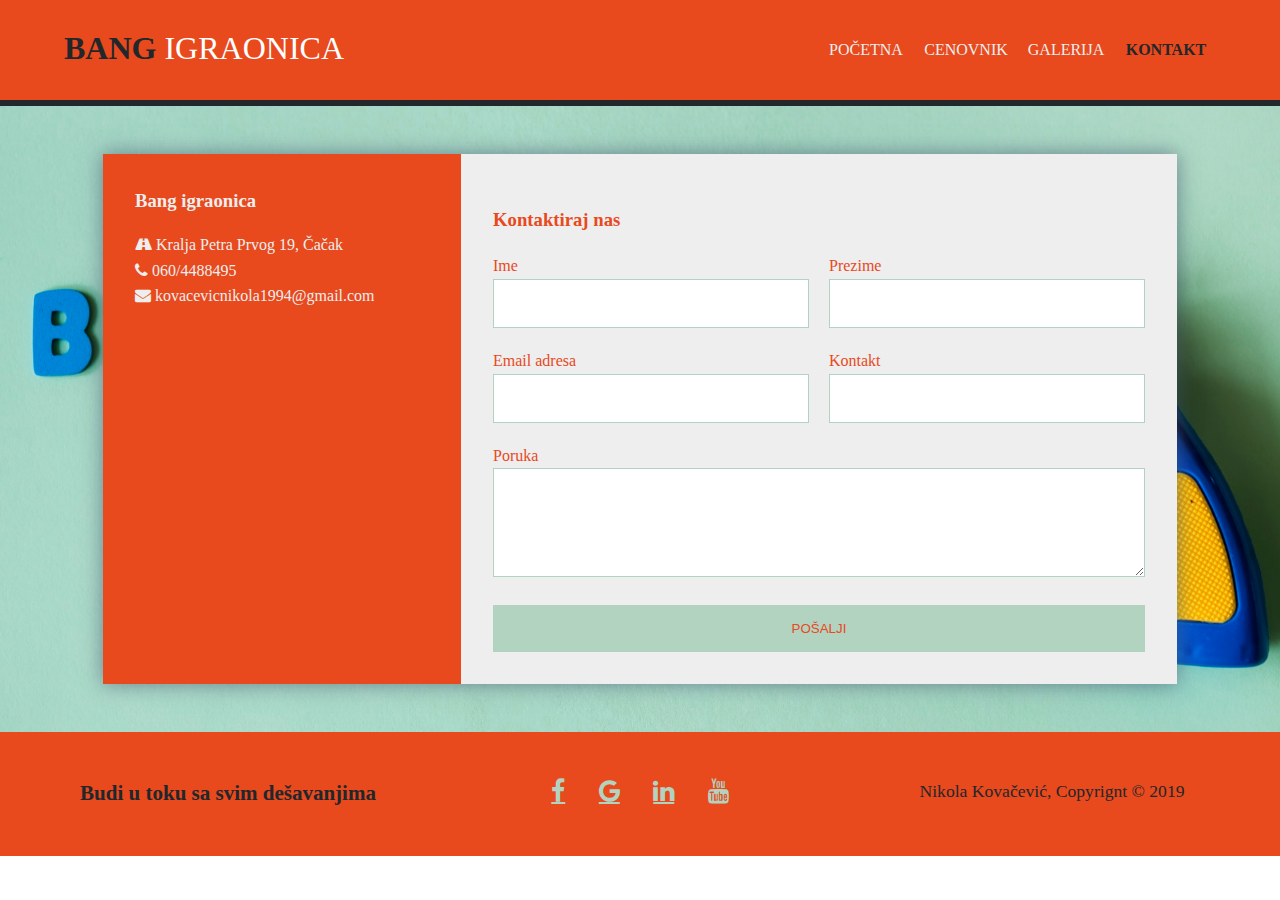
<file: kontakt.html>
<!DOCTYPE html>
<html lang="en">
<head>
    <meta charset="UTF-8">
    <meta name="viewport" content="width=device-width, initial-scale=1.0">
    <meta http-equiv="X-UA-Compatible" content="ie=edge">
    <title>Bang igraonica</title>
    <link href="https://stackpath.bootstrapcdn.com/font-awesome/4.7.0/css/font-awesome.min.css" rel="stylesheet" integrity="sha384-wvfXpqpZZVQGK6TAh5PVlGOfQNHSoD2xbE+QkPxCAFlNEevoEH3Sl0sibVcOQVnN" crossorigin="anonymous">
    <link rel="stylesheet" href="https://cdnjs.cloudflare.com/ajax/libs/animate.css/3.7.0/animate.css" />
    <link rel="icon" type="image/ico" href="img/logo.png" />
    <link rel="stylesheet" href="css/style2.css">
</head>
<body>
    <div id="showcase">
        <header>
            <div class="content">
                <div id="branding">
                    <span class="highlight">Bang</span> igraonica
                </div>
                <nav class="cf">
                    <ul class="cf">
                        <li><a href="index.html">Početna</a></li>
                        <li><a href="cenovnik.html">Cenovnik</a></li>
                        <li><a href="galerija.html">Galerija</a></li>
                        <li class="current"><a href="kontakt.html">Kontakt</a></li>
                    </ul>
                    <a href="#" id="openup"></a>
                </nav>
            </div>
        </header>
    </div>
    <div class="cont">
        <div class="wrapper animated bounceInLeft">
            <div class="company-info">
                <h3>Bang igraonica</h3>
                <ul>
                    <li><i class="fa fa-road"></i> Kralja Petra Prvog 19, Čačak</li>
                    <li><i class="fa fa-phone"></i> 060/4488495</li>
                    <li><i class="fa fa-envelope"></i> kovacevicnikola1994@gmail.com</li>
                </ul>
            </div>
            <div class="contact">
                <h3>Kontaktiraj nas</h3>
                <form>
                    <p>
                        <label>Ime</label>
                        <input type="text" name="ime">
                    </p>
                    <p>
                        <label>Prezime</label>
                        <input type="text" name="prezime">
                    </p>
                    <p>
                        <label>Email adresa</label>
                        <input type="email" name="email">
                    </p>
                    <p>
                        <label>Kontakt</label>
                        <input type="text" name="phone">
                    </p>
                    <p class="full">
                        <label>Poruka</label>
                        <textarea name="message" rows="5"></textarea>
                    </p>
                    <p class="full">
                        <button>Pošalji</button>
                    </p>
                </form>
            </div>
        </div>
    </div>
    <footer>
        <div class="foot">
            <div>
                <h2>Budi u toku sa svim dešavanjima</h2>
            </div>
            <div>
                <a href="https://www.facebook.com/profile.php?id=100004993627427" class="fa fa-facebook" target="blank"></a>
                <a href="mailto:kovacevicnikola1994@gmail.com" class="fa fa-google"></a>
                <a href="https://www.linkedin.com/in/nikola-kovacevic-009620162/" class="fa fa-linkedin" target="blank"></a>
                <a href="https://youtu.be/ZLput_PcT2k" class="fa fa-youtube" target="blank"></a>
            </div>
            <div>
                <p>Nikola Kovačević, Copyrignt &copy; 2019</p>
            </div>
        </div>
    </footer>
    
    <script
    src="https://code.jquery.com/jquery-3.3.1.min.js"
    integrity="sha256-FgpCb/KJQlLNfOu91ta32o/NMZxltwRo8QtmkMRdAu8="
    crossorigin="anonymous"></script>
    <script src="js/main.js"></script>
</body>
</html>
</file>
<file: css/style.css>
body{
    font: Arial, Helvetica, sans-serif;
    padding: 0;
    margin: 0;
    background-color: rgba(178, 211, 192);
}

/* global */
.content{
    width: 90%;
    margin: auto;
    overflow: hidden;
}


img{
    width: 100%;
}


/* header */
header{
    background: #e8491d;
    color: #ffffff;
    text-transform: uppercase;
    padding-top: 30px;
    min-height: 70px;
    border-bottom: #21272b 6px solid;
}

header a{
    color: #ffffff;
    text-decoration: none;
}

header li{
    float: left;
    display: inline;
   
}

header #branding{
    float: left;
    font-size: 2rem;
}

header #branding h1{
    margin: 0;
}

header nav{
    float: right;
}

nav ul {
    padding: 0;
    margin: 0;
}

nav li {
    display: inline;
    float: left;
}
nav a {
    display: inline-block;
    width: 100px;
    text-align: center;
    text-decoration: none;
    padding: 11px 0;
    color: #eee;
    text-decoration: none;
}

header .highlight, header .current a{
    color:#21272b;
    font-weight: bold;
}

header li:hover{
    color: rgba(178, 211, 192);
    font-weight: bold;
}

/*Showcase */
#showcase{
    margin: 0;
    padding: 0;
    width: 100%;
    height: 100vh;
    background: url('../img/banglogo.jpeg') no-repeat center/cover;
    position: relative;
    overflow-y: hidden;
    text-align: center;
}


#showcase h1{
    font-size: 3rem;
    margin-bottom: 0;
    color: #e8491d;
}

#showcase h2{
    font-size: 2rem;
    color: #21272b;
}

.container .lead{
    font-size: 1.42rem;
    color: #21272b;
}

/* Playroom */

.section#playroom {
    background: url('../img/drawing.jpeg') no-repeat bottom/cover;
    width: 100%;
    height: 100vh;
    text-align: center;
    position: relative;
    overflow-y: hidden;
}

.container{
    margin-top: 40vh;
}

.container h1{
    font-size: 3rem;
    margin-bottom: 0;
    color:#e8491d;
}

.container .lead1{
    font-size: 1.42rem;
    color: #21272b;
    
}

/* Buttons */
.btn{
  padding: 1rem;
  color: #21272b;
  display: inline-block;
  background: #e8491d;
  text-decoration: none;
  font-size: 1.42rem;
  border-radius: 8px;
  
}

.btn:hover{
    font-weight: bold;
}

/* location */
.location{
    text-align: center;
    height: 10vh;
    padding: 5px;
    color: #e8491d;
}

.section#map{
    text-align: center;
    width: 80%;
    height: 80vh;
    padding: auto;
    margin: auto;
    overflow: hidden;
    margin-bottom: 10vh;
}

/* schedule */
.schedule{
    height: 37vh;
    background-color: #35424a;
    text-align: center;
    position: relative;
    overflow-y: hidden;
}

h5{
    font-size: 3rem;
    color: rgba(178, 211, 192);
    margin-top: 50px;
    margin-bottom: 50px;
}

/* footer */

footer .foot{
    display: grid;
    grid-gap: 20px;
    grid-template-columns: repeat(3, 1fr);
    padding: 2rem;
    text-align: center;
    font-size: 14px;
    background: #e8491d;
}

.fa{
    padding: 15px;
    font-size: 25px;
    color: rgba(178, 211, 192);
}
.fa:hover{
    color: #21272b;
    text-decoration: none;
}

footer p{
    font-size: 1.1rem;
    color: #21272b;
}

footer h2{
    color: #21272b;
}

h4{
    font-size: 2.3rem;
    color: #e8491d;
    margin-top: 80px;
    text-align: center;
}

/* cenovnik images */
div#quad { 
    background-color: #000; 
    font-size: 0; 
    width: 90%; 
   
    margin: 0px auto;
    
    box-shadow: 0 0 12px rgba(0,0,0,0.8);
  }
div#quad figure { 
    margin: 0; 
    padding: 0.15%;
    width: 49.7%; 
    
    transition: 1s; 
    display: inline-block; 
    position: relative; 
    overflow: hidden; 
}
div#quad figure:hover { 
    cursor: pointer; 
    z-index: 4; 
}
div#quad figure img { 
    width: 100%; 
    height: 50%; 
}
div#quad figure:nth-child(1) { 
    transform-origin: top left; 
}
div#quad figure:nth-child(2) { 
    transform-origin: top right; 
}
div#quad figure:nth-child(3) { 
    transform-origin: bottom left; 
}
  div#quad figure:nth-child(4) { 
    transform-origin: bottom right; 
}
div#quad figure figcaption { 
    margin: 0; 
    opacity: 0; 
    background: rgba(0,0,0,0.3); 
    color: #fff; 
    padding: .3rem; 
    font-size: 1.2rem; 
    position: absolute; 
    bottom: 0; 
    width: 100%;
    transition: 1s 1s opacity; 
}
.expanded { 
      transform: scale(1.3); 
      z-index: 5;  
}
div#quad figure.expanded figcaption { 
      opacity: 1; 
}
div.full figure:not(.expanded) { 
      pointer-events: none; 
}


/* Gallery */


@media screen and (max-width: 680px){
    .container{
        margin-top: 35vh;
    }

    #showcase h1{
        font-size: 2.8rem;
        margin-bottom: 0;
        color: #e8491d;
    }
    
    #showcase h2{
        font-size: 1.8rem;
        color: #21272b;
    }
}

@media screen and (max-width: 500px){
    .container{
        margin-top: 20vh;
    }

    .section#playroom .container{
        margin-top: 40vh;
    }

    header #branding{
        font-size: 1.7rem;
        margin: 5px 50px;
    }

    #showcase h1{
        font-size: 2.5rem;
        margin-bottom: 0;
        color: #e8491d;
    }
    
    #showcase h2{
        font-size: 1.7rem;
        color: #21272b;
    }

    .location h1{
        margin-top: 20px;
    }
    .schedule a{
        margin-top: 30px;
    }
    .schedule h5{
        font-size: 2rem;
    }
    
    footer .foot{
        display: grid;
        grid-gap: 20px;
        grid-template-columns: 1fr 1fr 1fr;
        padding: 2rem;
        text-align: center;
        font-size: 14px;
        background: #e8491d;
    }

    footer h2{
        font-size: 1.15rem;
    }
    
    footer p{
        font-size: 1.05rem;
    }

    nav {
      height: auto;
      border-bottom: 0;
    }
    nav ul {
      display: none;
      height: auto;
    }
    nav li {
      width: 100%;
      float: left;
      position: relative;
    }
    nav a {
        text-align: left;
        width: 100%;
        text-indent: 25px;
        background: #e8491d;
    }
    nav a:hover {
        background: rgba(178, 211, 192);
        color: #21272b;
    }
    nav a#openup:after {
        content: "|||";
        transform: rotate(-90deg);
        -ms-transform: rotate(-90deg);
        /* IE 9 */
        -webkit-transform: rotate(-90deg);
        /* Safari and Chrome */
        width: 30px;
        height: 30px;
        display: inline-block;
        position: absolute;
        right: 5px;
        top: 20px;
    }
    nav a#openup {
        height: 15px;
        display: block;
        background: #e8491d;
        width: 100%;
        position: relative;
    }
}
.cf:before, .cf:after {
    content: "";
    display: table;
}

.cf:after {
    clear: both;
}

.cf {
    zoom: 1;
}
</file>
<file: css/style1.css>
body{
  font: Arial, Helvetica, sans-serif;
  padding: 0;
  margin: 0;
  background-color: rgba(178, 211, 192);
}

/* global */
.content{
  width: 90%;
  margin: auto;
  overflow: hidden;
}


/* header */
header{
  background: #e8491d;
  color: #ffffff;
  text-transform: uppercase;
  padding-top: 30px;
  min-height: 70px;
  border-bottom: #21272b 6px solid;
}

header a{
  color: #ffffff;
  text-decoration: none;
}

header li{
  float: left;
  display: inline;
 
}

header #branding{
  float: left;
  font-size: 2rem;
}

header #branding h1{
  margin: 0;
}

header nav{
  float: right;
}

nav ul {
  padding: 0;
  margin: 0;
}

nav li {
  display: inline;
  float: left;
}
nav a {
  display: inline-block;
  width: 100px;
  text-align: center;
  text-decoration: none;
  padding: 11px 0;
  color: #eee;
  text-decoration: none;
}

header .highlight, header .current a{
  color:#21272b;
  font-weight: bold;
}

header li:hover{
  color: rgba(178, 211, 192);
  font-weight: bold;
}

/*Showcase */
#showcase{
  margin: 0;
  padding: 0;
  width: 100%;
  height: 100vh;
  background: url('../img/banglogo.jpeg') no-repeat center/cover;
  position: relative;
  overflow-y: hidden;
  text-align: center;
}


#showcase h1{
  font-size: 3rem;
  margin-bottom: 0;
  color: #e8491d;
}

#showcase h2{
  font-size: 2rem;
  color: #21272b;
}

.container .lead{
  font-size: 1.42rem;
  color: #21272b;
}


.container{
  margin-top: 40vh;
}








/*------------------------------------*\
    MATERIAL PHOTO GALLERY
\*------------------------------------*/
.m-p-g {
  max-width: 100%;
  margin: 0 auto;
}
.m-p-g__thumbs-img {
  margin: 0;
  float: left;
  vertical-align: bottom;
  cursor: pointer;
  z-index: 1;
  position: relative;
  opacity: 0;
  -webkit-filter: brightness(100%);
          filter: brightness(100%);
  -webkit-tap-highlight-color: transparent;
  will-change: opacity, transform;
  -webkit-transition: all 0.5s cubic-bezier(0.23, 1, 0.32, 1);
  transition: all 0.5s cubic-bezier(0.23, 1, 0.32, 1);
}
.m-p-g__thumbs-img.active {
  z-index: 50;
}
.m-p-g__thumbs-img.layout-completed {
  opacity: 1;
}
.m-p-g__thumbs-img.hide {
  opacity: 0;
}
.m-p-g__thumbs-img:hover {
  -webkit-filter: brightness(110%);
          filter: brightness(110%);
}
.m-p-g__fullscreen {
  position: fixed;
  z-index: 10;
  top: 0;
  left: 0;
  right: 0;
  bottom: 0;
  width: 100%;
  height: 100vh;
  background: transparent;
  visibility: hidden;
  -webkit-transition: background 0.25s ease-out, visibility 0.01s 0.5s linear;
  transition: background 0.25s ease-out, visibility 0.01s 0.5s linear;
  will-change: background, visibility;
  -webkit-backface-visibility: hidden;
          backface-visibility: hidden;
}
.m-p-g__fullscreen.active {
  -webkit-transition: background .25s ease-out, visibility .01s 0s linear;
  transition: background .25s ease-out, visibility .01s 0s linear;
  visibility: visible;
  background: rgba(0, 0, 0, 0.95);
}
.m-p-g__fullscreen-img {
  pointer-events: none;
  position: absolute;
  -webkit-transform-origin: left top;
          transform-origin: left top;
  top: 50%;
  left: 50%;
  max-height: 100vh;
  max-width: 100%;
  visibility: hidden;
  will-change: visibility;
  -webkit-transition: opacity 0.5s ease-out;
  transition: opacity 0.5s ease-out;
}
.m-p-g__fullscreen-img.active {
  visibility: visible;
  opacity: 1 !important;
  -webkit-transition: opacity 0.5s ease-out, -webkit-transform 0.5s cubic-bezier(0.23, 1, 0.32, 1);
  transition: opacity 0.5s ease-out, -webkit-transform 0.5s cubic-bezier(0.23, 1, 0.32, 1);
  transition: transform 0.5s cubic-bezier(0.23, 1, 0.32, 1), opacity 0.5s ease-out;
  transition: transform 0.5s cubic-bezier(0.23, 1, 0.32, 1), opacity 0.5s ease-out, -webkit-transform 0.5s cubic-bezier(0.23, 1, 0.32, 1);
}
.m-p-g__fullscreen-img.almost-active {
  opacity: 0;
  -webkit-transform: translate3d(0, 0, 0) !important;
          transform: translate3d(0, 0, 0) !important;
}
.m-p-g__controls {
  position: fixed;
  top: 0;
  left: 0;
  width: 100%;
  z-index: 200;
  height: 20vh;
  background: -webkit-linear-gradient(bottom, transparent 0%, rgba(0, 0, 0, 0.55) 100%);
  background: linear-gradient(to top, transparent 0%, rgba(0, 0, 0, 0.55) 100%);
  opacity: 0;
  visibility: hidden;
  -webkit-transition: all 0.5s cubic-bezier(0.23, 1, 0.32, 1);
  transition: all 0.5s cubic-bezier(0.23, 1, 0.32, 1);
}
.m-p-g__controls.active {
  opacity: 1;
  visibility: visible;
}
.m-p-g__controls-close, .m-p-g__controls-arrow {
  -webkit-appearance: none;
     -moz-appearance: none;
          appearance: none;
  border: none;
  background: none;
}
.m-p-g__controls-close:focus, .m-p-g__controls-arrow:focus {
  outline: none;
}
.m-p-g__controls-arrow {
  position: absolute;
  z-index: 1;
  top: 0;
  width: 20%;
  height: 100vh;
  display: -webkit-box;
  display: -ms-flexbox;
  display: flex;
  -webkit-box-align: center;
      -ms-flex-align: center;
          align-items: center;
  cursor: pointer;
  -webkit-tap-highlight-color: transparent;
  opacity: 0;
}
.m-p-g__controls-arrow:hover {
  opacity: 1;
}
.m-p-g__controls-arrow--prev {
  left: 0;
  padding-left: 3vw;
  -webkit-box-pack: start;
      -ms-flex-pack: start;
          justify-content: flex-start;
}
.m-p-g__controls-arrow--next {
  right: 0;
  padding-right: 3vw;
  -webkit-box-pack: end;
      -ms-flex-pack: end;
          justify-content: flex-end;
}
.m-p-g__controls-close {
  position: absolute;
  top: 3vh;
  left: 3vw;
  z-index: 5;
  cursor: pointer;
  -webkit-tap-highlight-color: transparent;
}
.m-p-g__btn {
  display: -webkit-inline-box;
  display: -ms-inline-flexbox;
  display: inline-flex;
  -webkit-box-align: center;
      -ms-flex-align: center;
          align-items: center;
  -webkit-box-pack: center;
      -ms-flex-pack: center;
          justify-content: center;
  width: 50px;
  height: 50px;
  border-radius: 50%;
  background: rgba(255, 255, 255, 0.07);
  -webkit-transition: all .25s ease-out;
  transition: all .25s ease-out;
}
.m-p-g__btn:hover {
  background: rgba(255, 255, 255, 0.15);
}
.m-p-g__alertBox {
  position: fixed;
  z-index: 999;
  max-width: 700px;
  top: 50%;
  left: 50%;
  -webkit-transform: translate(-50%, -50%);
          transform: translate(-50%, -50%);
  background: white;
  padding: 25px;
  border-radius: 3px;
  text-align: center;
  box-shadow: 0 6px 12px rgba(0, 0, 0, 0.23), 0 10px 40px rgba(0, 0, 0, 0.19);
  color: grey;
}
.m-p-g__alertBox h2 {
  color: red;
}

/* DEMO */



.demo-btn {
  display: inline-block;
  margin: 0 2.5px 4vh 2.5px;
  text-decoration: none;
  color: grey;
  padding: 15px;
  line-height: 1;
  min-width: 140px;
  background: rgba(0, 0, 0, 0.07);
  border-radius: 6px;
}

.demo-btn:hover {
  background: rgba(0, 0, 0, 0.12);
}



/* footer */
footer .foot{
  display: grid;
  grid-gap: 20px;
  grid-template-columns: repeat(3, 1fr);
  min-width: 80%;
  padding: 2rem;
  text-align: center;
  font-size: 14px;
  background: #e8491d;
}

footer .fa{
  padding: 15px;
  font-size: 25px;
  color: rgba(178, 211, 192);
}
footer .fa:hover{
  color: #21272b;
  text-decoration: none;
}

footer p{
  font-size: 1.1rem;
  color: #21272b;
}

footer h2{
  color: #21272b;
}

h4{
  font-size: 2.3rem;
  color: #e8491d;
  margin-top: 80px;
  text-align: center;
}


@media screen and (max-width: 680px){
  .demo-btn {
    min-width: 0;
    font-size: 14px;
  }

  .container{
      margin-top: 35vh;
  }

  #showcase h1{
      font-size: 2.8rem;
      margin-bottom: 0;
      color: #e8491d;
  }
  
  #showcase h2{
      font-size: 1.8rem;
      color: #21272b;
  }
}

@media screen and (max-width: 500px){
  .container{
      margin-top: 20vh;
  }

  .section#playroom .container{
      margin-top: 40vh;
  }

  header #branding{
      font-size: 1.7rem;
      margin: 5px 50px;
  }

  #showcase h1{
      font-size: 2.5rem;
      margin-bottom: 0;
      color: #e8491d;
  }
  
  #showcase h2{
      font-size: 1.7rem;
      color: #21272b;
  }

  .location h1{
      margin-top: 20px;
  }
  .schedule a{
      margin-top: 30px;
  }
  .schedule h5{
      font-size: 2rem;
  }
  
  footer .foot{
      display: grid;
      grid-gap: 20px;
      grid-template-columns: 1fr 1fr 1fr;
      float: unset;
      min-width: 80%;
      padding: 2rem;
      text-align: center;
      font-size: 14px;
      background: #e8491d;
  }

  footer h2{
      font-size: 1.15rem;
  }
  
  footer p{
      font-size: 1.05rem;
  }

  nav {
    height: auto;
    border-bottom: 0;
  }
  nav ul {
    display: none;
    height: auto;
  }
  nav li {
    width: 100%;
    float: left;
    position: relative;
  }
  nav a {
      text-align: left;
      width: 100%;
      text-indent: 25px;
      background: #e8491d;
  }
  nav a:hover {
      background: rgba(178, 211, 192);
      color: #21272b;
  }
  nav a#openup:after {
      content: "|||";
      transform: rotate(-90deg);
      -ms-transform: rotate(-90deg);
      /* IE 9 */
      -webkit-transform: rotate(-90deg);
      /* Safari and Chrome */
      width: 30px;
      height: 30px;
      display: inline-block;
      position: absolute;
      right: 5px;
      top: 20px;
  }
  nav a#openup {
      height: 15px;
      display: block;
      background: #e8491d;
      width: 100%;
      position: relative;
  }
}
.cf:before, .cf:after {
  content: "";
  display: table;
}

.cf:after {
  clear: both;
}

.cf {
  zoom: 1;
}
</file>
<file: css/style2.css>
body{
    font: Arial, Helvetica, sans-serif;
    padding: 0;
    margin: 0;
    background: url('../img/banglogo.jpeg') no-repeat center/cover;
}

/* global */
.content{
    width: 90%;
    margin: auto;
    overflow: hidden;
}

img{
    width: 100%;
}

/* header */
header{
    background: #e8491d;
    color: #ffffff;
    text-transform: uppercase;
    padding-top: 30px;
    min-height: 70px;
    border-bottom: #21272b 6px solid;
}

header a{
    color: #ffffff;
    text-decoration: none;
}

header li{
    float: left;
    display: inline;
}

header #branding{
    float: left;
    font-size: 2rem;
}

header #branding h1{
    margin: 0;
}

header nav{
    float: right;
}

nav ul {
    padding: 0;
    margin: 0;
}

nav li {
    display: inline;
    float: left;
}
nav a {
    display: inline-block;
    width: 100px;
    text-align: center;
    text-decoration: none;
    padding: 11px 0;
    color: #eee;
    text-decoration: none;
}

header .highlight, header .current a{
    color:#21272b;
    font-weight: bold;
}

header li:hover{
    color: rgba(178, 211, 192);
    font-weight: bold;
}

/*Showcase */
#showcase{
    margin: 0;
    padding: 0;
    width: 100%;
    position: relative;
    overflow-y: hidden;
    text-align: center;
}

/* form */
.cont{
    box-sizing: border-box;
    max-width: 1170px;
    margin-left: auto;
    margin-right: auto;
    padding: 3rem;
    line-height: 1.6;
}

.cont ul{
    list-style: none;
    padding: 0;
}

.wrapper{
    box-shadow: 0 0 20px 0 rgba(72, 94, 116, 0.7)
}

.wrapper > *{
    padding: 1rem;
}

.company-info{
    background: #e8491d;
    color: #eee;
}

.company-info h3, .company-info ul{
    text-align: center;
    margin: 0 0 1rem 0;
}

.contact{
    background: #eee;
    color: #e8491d;
}

/* Form Styles */
.contact form{
    display: grid;
    grid-template-columns: 1fr 1fr;
    grid-gap: 20px;
}

.contact form label{
    display: block;
}

.contact form p{
    margin: 0;
}

.contact form .full{
    grid-column: 1/3;
}

.contact form button, .contact form input, .contact form textarea{
    box-sizing: border-box;
    width: 100%;
    padding: 1rem;
    border: 1px  solid rgba(178, 211, 192);
}

.contact form button{
    background: rgba(178, 211, 192);
    border: 0;
    text-transform: uppercase;
    color: #e8491d;
}

.contact form button:hover, .contact form button:focus{
    background: #5e94ca;
    color: rgba(178, 211, 192);
    outline: 0;
    transition: background-color 1s ease-out;
}

/* footer */
footer .foot{
    display: grid;
    grid-gap: 20px;
    grid-template-columns: repeat(3, 1fr);
    padding: 2rem;
    text-align: center;
    font-size: 14px;
    background: #e8491d;
}

footer .fa{
    padding: 15px;
    font-size: 25px;
    color: rgba(178, 211, 192);
}
footer .fa:hover{
    color: #21272b;
    text-decoration: none;
}

footer p{
    font-size: 1.1rem;
    color: #21272b;
}

footer h2{
    color: #21272b;
}

h4{
    font-size: 2.3rem;
    color: #e8491d;
    margin-top: 80px;
    text-align: center;
}

/* Large Screens */
@media(min-width:700px){
    .wrapper{
        display: grid;
        grid-template-columns: 1fr 2fr;
    }
    
    .wrapper > *{
        padding: 2em;
    }

    .company-info h3, .company-info ul, .brand{
        text-align: left;
    }
}

@media screen and (max-width: 680px){
    .container{
        margin-top: 35vh;
    }

    #showcase h1{
        font-size: 2.8rem;
        margin-bottom: 0;
        color: #e8491d;
    }
    
    #showcase h2{
        font-size: 1.8rem;
        color: #21272b;
    }
}

@media screen and (max-width: 500px){
    .container{
        margin-top: 20vh;
    }

    .section#playroom .container{
        margin-top: 40vh;
    }

    header #branding{
        font-size: 1.7rem;
        margin: 5px 50px;
    }

    #showcase h1{
        font-size: 2.5rem;
        margin-bottom: 0;
        color: #e8491d;
    }
    
    #showcase h2{
        font-size: 1.7rem;
        color: #21272b;
    }

    .location h1{
        margin-top: 20px;
    }
    .schedule a{
        margin-top: 30px;
    }
    .schedule h5{
        font-size: 2rem;
    }
    
    footer .foot{
        display: grid;
        grid-gap: 20px;
        grid-template-columns: 1fr 2fr 1fr;
        padding: 2rem;
        text-align: center;
        font-size: 14px;
        background: #e8491d;
    }

    footer h2{
        font-size: 1.15rem;
    }
    
    footer p{
        font-size: 1.05rem;
    }

    nav {
      height: auto;
      border-bottom: 0;
    }
    nav ul {
      display: none;
      height: auto;
    }
    nav li {
      width: 100%;
      float: left;
      position: relative;
    }
    nav a {
        text-align: left;
        width: 100%;
        text-indent: 25px;
        background: #e8491d;
    }
    nav a:hover {
        background: rgba(178, 211, 192);
        color: #21272b;
    }
    nav a#openup:after {
        content: "|||";
        transform: rotate(-90deg);
        -ms-transform: rotate(-90deg);
        /* IE 9 */
        -webkit-transform: rotate(-90deg);
        /* Safari and Chrome */
        width: 30px;
        height: 30px;
        display: inline-block;
        position: absolute;
        right: 5px;
        top: 20px;
    }
    nav a#openup {
        height: 15px;
        display: block;
        background: #e8491d;
        width: 100%;
        position: relative;
    }
}
.cf:before, .cf:after {
    content: "";
    display: table;
}

.cf:after {
    clear: both;
}

.cf {
    zoom: 1;
}
</file>
